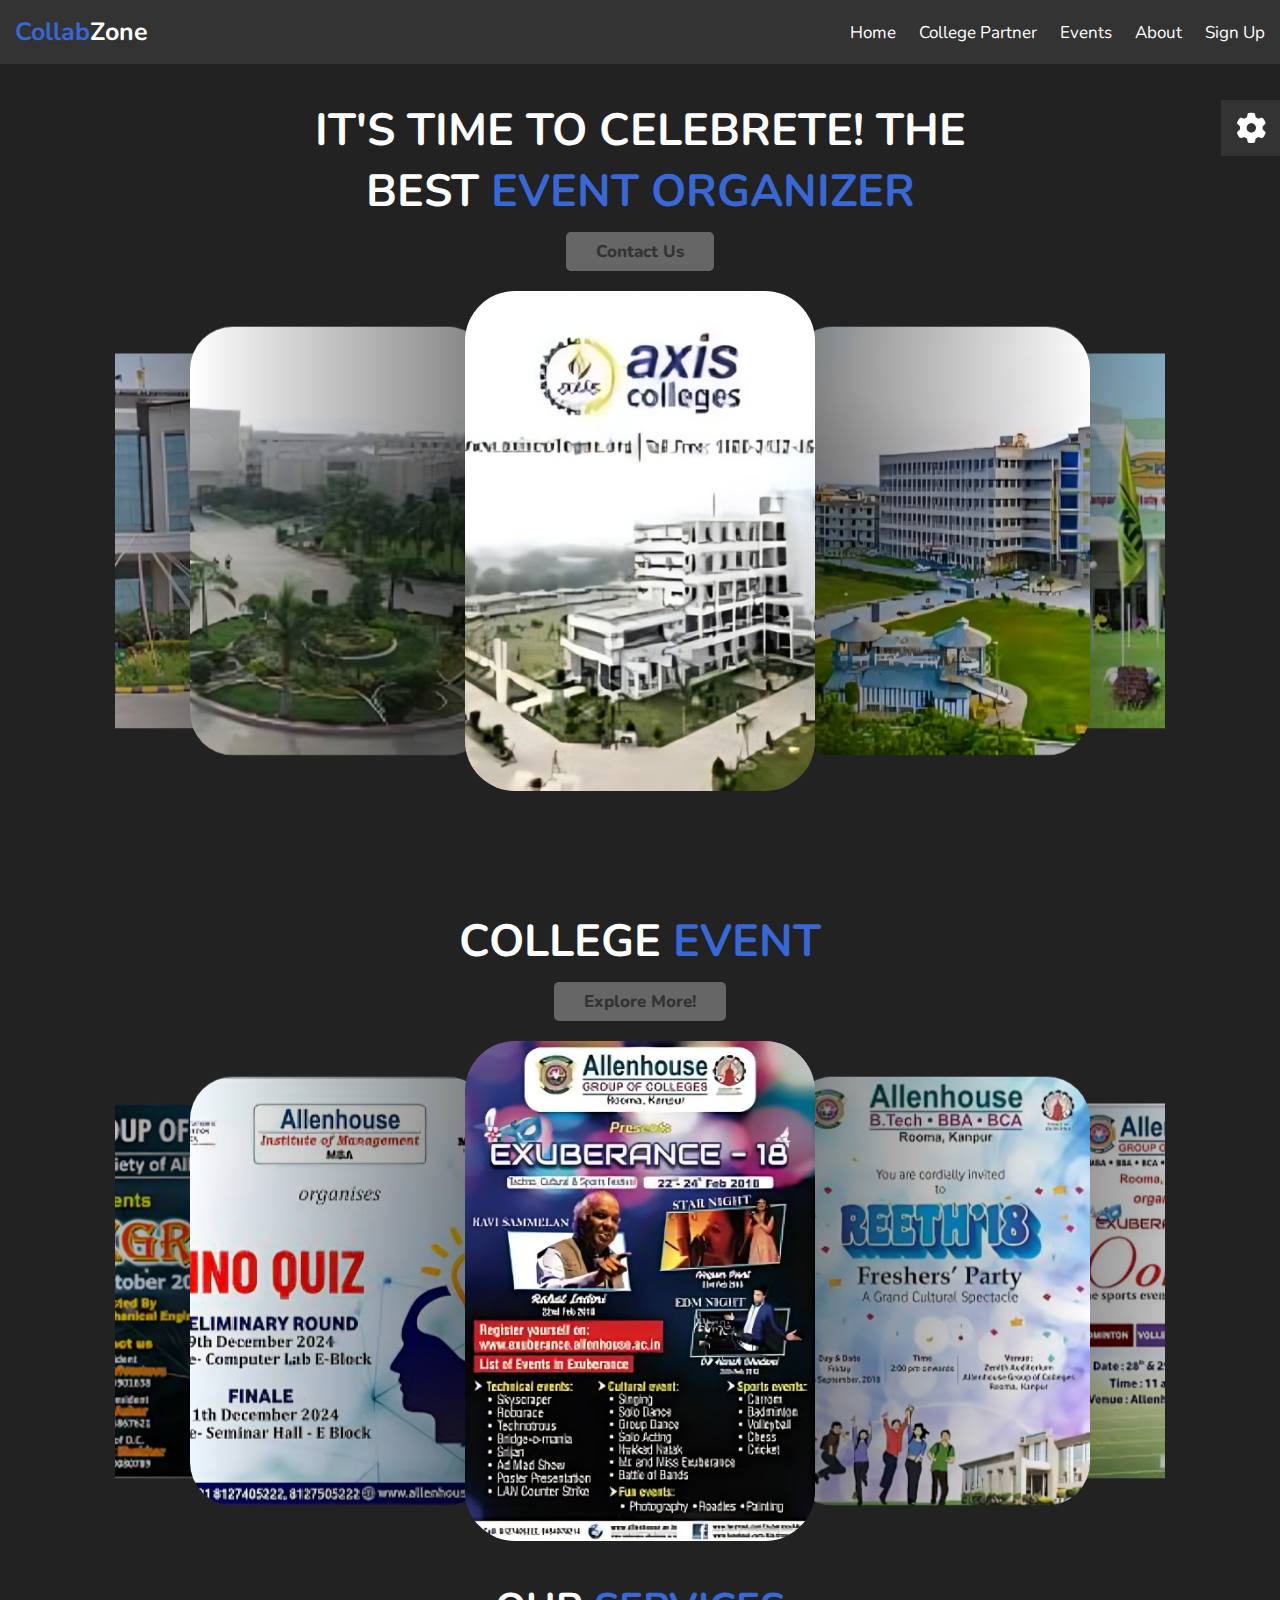
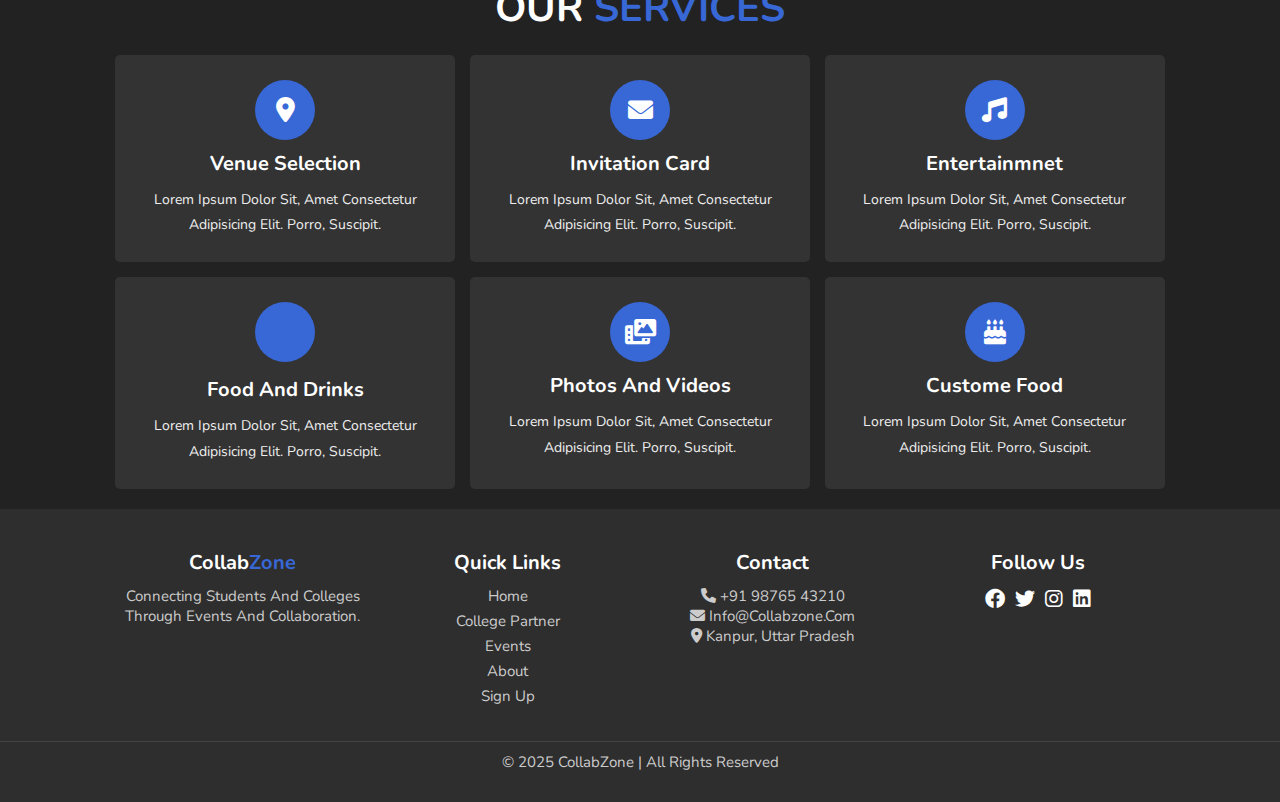
<file: frontend/index.html>
<!DOCTYPE html>
<html lang="en">

<head>
  <meta charset="UTF-8">
  <meta name="viewport" content="width=device-width, initial-scale=1.0">
  <title>Document</title>
  <link rel="stylesheet" href="style.css">
  <!-- <link rel="stylesheet" href="event.css"> -->
  <link rel="stylesheet" href="https://cdnjs.cloudflare.com/ajax/libs/font-awesome/6.0.0/css/all.min.css">

  <link rel="stylesheet" href="https://cdn.jsdelivr.net/npm/swiper@11/swiper-bundle.min.css" />

</head>

<body>
  <!-- header section starts -->


  <header class="header">
    <a href="#" class="logo"><span>Collab</span>Zone</a>

    <nav class="navbar">
      <a href="#">home</a>
      <a href="event.html">College Partner</a>
      <a href="#about">Events</a>
      <a href="#gallery">About</a>
      <a href="sign-index.html">Sign Up</a>
    </nav>


    <div id="menu-bars" class="fas fa-bars"></div>
  </header>

  <!-- Home Section -->
  <section class="home" id="home">
    <center>
      <div class="content">
        <h3>It's time to celebrete! the best <span>event organizer</span></h3>
        <a href="#" class="btn">Contact us</a>
      </div>
    </center>


    <div class="swiper home-slider">
      <div class="swiper-wrapper wrapper">
        <div class="swiper-slide "><img src="college-event-photoes/axis.jpg" alt=""></div>
        <div class="swiper-slide "><img src="college-event-photoes/maharana.jpg" alt=""></div>
        <div class="swiper-slide "><img src="college-event-photoes/kit.jpg" alt=""></div>
        <div class="swiper-slide "><img src="college-event-photoes/psit.jpg" alt=""></div>
        <div class="swiper-slide "><img src="college-event-photoes/virendra-swaroop.jpg" alt=""></div>
        <div class="swiper-slide "><img src="college-event-photoes/vision.jpg" alt=""></div>


      </div>
    </div>
  </section>

  <section class="home" id="home">
    <center>
      <div class="content">
        <h3>College <span>Event </span></h3>
        <a href="#" class="btn">Explore more!</a>
      </div>
    </center>


    <div class="swiper home-slider">
      <div class="swiper-wrapper wrapper">
        <div class="swiper-slide "><img src="college-event-photoes/exubarance-18.png" alt=""></div>
        <div class="swiper-slide "><img src="college-event-photoes/reeth-18.jpg" alt=""></div>
        <div class="swiper-slide "><img src="college-event-photoes/oorja-23.jpg" alt=""></div>
        <div class="swiper-slide "><img src="college-event-photoes/ted-x.jpg" alt=""></div>
        <div class="swiper-slide "><img src="college-event-photoes/cortegra-19.png" alt=""></div>
        <div class="swiper-slide "><img src="college-event-photoes/inno-quiz.jpg" alt=""></div>

      </div>
    </div>
  </section>

  <section class="service" id="service">
    <h1 class="heading"> our <span>services</span> </h1>

    <div class="box-container">
      <div class="box">
        <i class="fas fa-map-marker-alt"></i>
        <h3>venue selection</h3>
        <p>Lorem ipsum dolor sit, amet consectetur adipisicing elit. Porro, suscipit.</p>
      </div>

      <div class="box">
        <i class="fas fa-envelope"></i>
        <h3>Invitation Card</h3>
        <p>Lorem ipsum dolor sit, amet consectetur adipisicing elit. Porro, suscipit.</p>
      </div>


      <div class="box">
        <i class="fas fa-music"></i>
        <h3>Entertainmnet</h3>
        <p>Lorem ipsum dolor sit, amet consectetur adipisicing elit. Porro, suscipit.</p>
      </div>

      <div class="box">
        <i class="fas fa-untensile"></i>
        <h3>Food and drinks</h3>
        <p>Lorem ipsum dolor sit, amet consectetur adipisicing elit. Porro, suscipit.</p>
      </div>

      <div class="box">
        <i class="fas fa-photo-video  "></i>
        <h3>Photos and Videos</h3>
        <p>Lorem ipsum dolor sit, amet consectetur adipisicing elit. Porro, suscipit.</p>
      </div>

      <div class="box">
        <i class="fas fa-birthday-cake"></i>
        <h3>Custome Food</h3>
        <p>Lorem ipsum dolor sit, amet consectetur adipisicing elit. Porro, suscipit.</p>
      </div>
    </div>
  </section>

  <!-- Theme Toggler -->

  <!-- Theme Toggler -->
  <div class="theme-toggler">
    <div class="toggle-btn">
      <i class="fas fa-cog"></i>
    </div>

    <h3>Choose Color</h3>

    <div class="buttons">
      <div class="theme-btn" style="background-color: #3867d6;" data-color="#3867d6"></div>
      <div class="theme-btn" style="background-color: #f7b731;" data-color="#f7b731"></div>
      <div class="theme-btn" style="background-color: #ff0033;" data-color="#ff0033"></div>
      <div class="theme-btn" style="background-color: #20bf6b;" data-color="#20bf6b"></div>
      <div class="theme-btn" style="background-color: #fa8231;" data-color="#fa8231"></div>
      <div class="theme-btn" style="background-color: #FC427B;" data-color="#FC427B"></div>
    </div>
  </div>

  <!-- Footer -->
  <!-- Footer Section -->
  <footer class="footer">
    <div class="container">
      <div class="footer-box">
        <h3>Collab<span>Zone</span></h3>
        <p>Connecting students and colleges through events and collaboration.</p>
      </div>

      <div class="footer-box">
        <h3>Quick Links</h3>
        <a href="#home">Home</a>
        <a href="#service">College Partner</a>
        <a href="#about">Events</a>
        <a href="#gallery">About</a>
        <a href="#price">Sign Up</a>
      </div>

      <div class="footer-box">
        <h3>Contact</h3>
        <p><i class="fas fa-phone"></i> +91 98765 43210</p>
        <p><i class="fas fa-envelope"></i> info@collabzone.com</p>
        <p><i class="fas fa-map-marker-alt"></i> Kanpur, Uttar Pradesh</p>
      </div>

      <div class="footer-box">
        <h3>Follow Us</h3>
        <div class="social-links">
          <a href="#"><i class="fab fa-facebook"></i></a>
          <a href="#"><i class="fab fa-twitter"></i></a>
          <a href="#"><i class="fab fa-instagram"></i></a>
          <a href="#"><i class="fab fa-linkedin"></i></a>
        </div>
      </div>
    </div>

    <div class="footer-bottom">
      <p>© 2025 CollabZone | All Rights Reserved</p>
    </div>
  </footer>
  <script src="https://cdn.jsdelivr.net/npm/swiper@11/swiper-bundle.min.js"></script>
  <script src="script.js"></script>
  <!-- header section ends -->

</body>

</html>
</file>
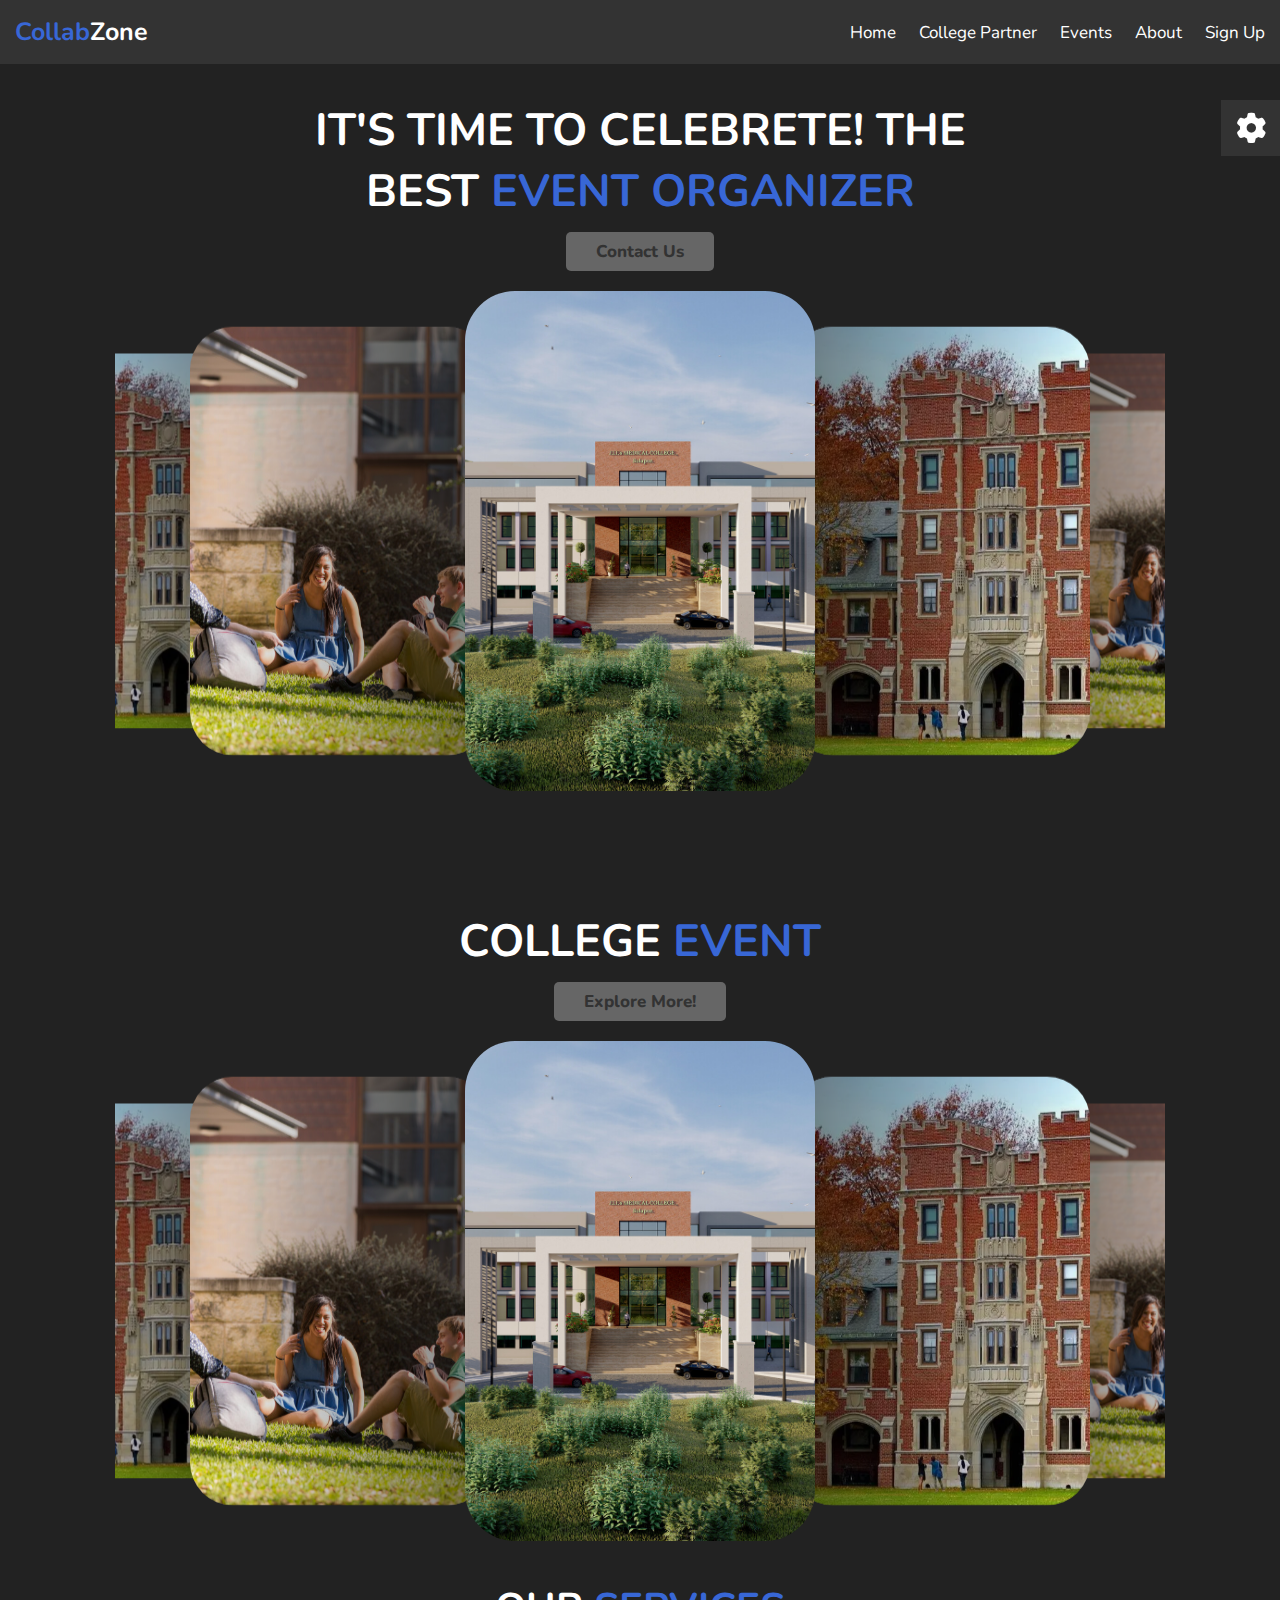
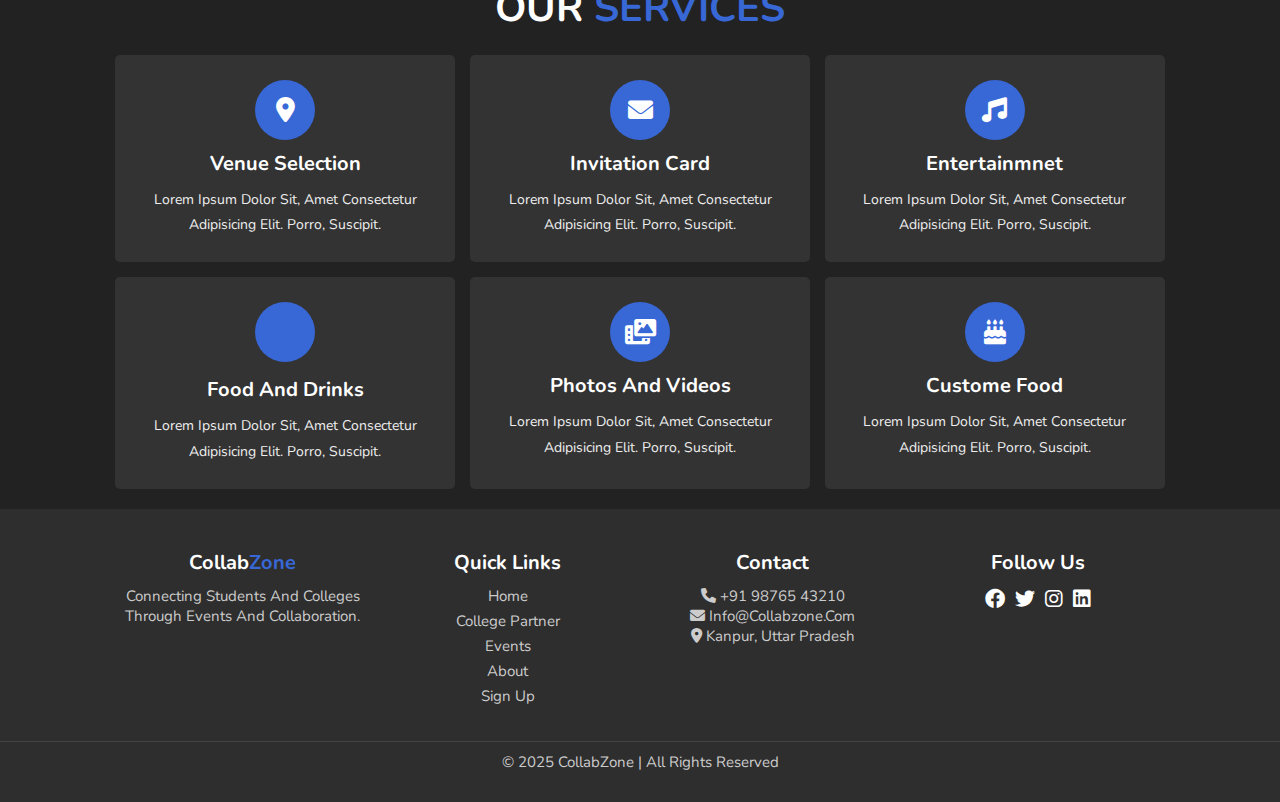
<file: frontend/Social_Media/index.html>
<!DOCTYPE html>
<html lang="en">

<head>
  <meta charset="UTF-8">
  <meta name="viewport" content="width=device-width, initial-scale=1.0">
  <title>Document</title>
  <link rel="stylesheet" href="style.css">
  <!-- <link rel="stylesheet" href="event.css"> -->
  <link rel="stylesheet" href="https://cdnjs.cloudflare.com/ajax/libs/font-awesome/6.0.0/css/all.min.css">

  <link rel="stylesheet" href="https://cdn.jsdelivr.net/npm/swiper@11/swiper-bundle.min.css" />

</head>

<body>
  <!-- header section starts -->


  <header class="header">
    <a href="#" class="logo"><span>Collab</span>Zone</a>

    <nav class="navbar">
      <a href="#">home</a>
      <a href="event.html">College Partner</a>
      <a href="#about">Events</a>
      <a href="#gallery">About</a>
      <a href="./SignIn-SignUp-Form-main/index.html">Sign Up</a>
    </nav>


    <div id="menu-bars" class="fas fa-bars"></div>
  </header>

  <!-- Home Section -->
  <section class="home" id="home">
    <center>
      <div class="content">
        <h3>It's time to celebrete! the best <span>event organizer</span></h3>
        <a href="#" class="btn">Contact us</a>
      </div>
    </center>


    <div class="swiper home-slider">
      <div class="swiper-wrapper wrapper">
        <div class="swiper-slide "><img src="images/slide2.jpg" alt=""></div>
        <div class="swiper-slide "><img src="images/clg2.webp" alt=""></div>
        <div class="swiper-slide "><img src="images/clg3.jpeg" alt=""></div>
        <div class="swiper-slide "><img src="images/slide!.jpeg" alt=""></div>
        <div class="swiper-slide "><img src="images/clg2.webp" alt=""></div>
        <div class="swiper-slide "><img src="images/clg3.jpeg" alt=""></div>


      </div>
    </div>
  </section>

  <section class="home" id="home">
    <center>
      <div class="content">
        <h3>College <span>Event </span></h3>
        <a href="#" class="btn">Explore more!</a>
      </div>
    </center>


    <div class="swiper home-slider">
      <div class="swiper-wrapper wrapper">
        <div class="swiper-slide "><img src="images/slide2.jpg" alt=""></div>
        <div class="swiper-slide "><img src="images/clg2.webp" alt=""></div>
        <div class="swiper-slide "><img src="images/clg3.jpeg" alt=""></div>
        <div class="swiper-slide "><img src="images/slide!.jpeg" alt=""></div>
        <div class="swiper-slide "><img src="images/clg2.webp" alt=""></div>
        <div class="swiper-slide "><img src="images/clg3.jpeg" alt=""></div>


      </div>
    </div>
  </section>

  <section class="service" id="service">
    <h1 class="heading"> our <span>services</span> </h1>

    <div class="box-container">
      <div class="box">
        <i class="fas fa-map-marker-alt"></i>
        <h3>venue selection</h3>
        <p>Lorem ipsum dolor sit, amet consectetur adipisicing elit. Porro, suscipit.</p>
      </div>

      <div class="box">
        <i class="fas fa-envelope"></i>
        <h3>Invitation Card</h3>
        <p>Lorem ipsum dolor sit, amet consectetur adipisicing elit. Porro, suscipit.</p>
      </div>


      <div class="box">
        <i class="fas fa-music"></i>
        <h3>Entertainmnet</h3>
        <p>Lorem ipsum dolor sit, amet consectetur adipisicing elit. Porro, suscipit.</p>
      </div>

      <div class="box">
        <i class="fas fa-untensile"></i>
        <h3>Food and drinks</h3>
        <p>Lorem ipsum dolor sit, amet consectetur adipisicing elit. Porro, suscipit.</p>
      </div>

      <div class="box">
        <i class="fas fa-photo-video  "></i>
        <h3>Photos and Videos</h3>
        <p>Lorem ipsum dolor sit, amet consectetur adipisicing elit. Porro, suscipit.</p>
      </div>

      <div class="box">
        <i class="fas fa-birthday-cake"></i>
        <h3>Custome Food</h3>
        <p>Lorem ipsum dolor sit, amet consectetur adipisicing elit. Porro, suscipit.</p>
      </div>
    </div>
  </section>

  <!-- Theme Toggler -->

  <!-- Theme Toggler -->
  <div class="theme-toggler">
    <div class="toggle-btn">
      <i class="fas fa-cog"></i>
    </div>

    <h3>Choose Color</h3>

    <div class="buttons">
      <div class="theme-btn" style="background-color: #3867d6;" data-color="#3867d6"></div>
      <div class="theme-btn" style="background-color: #f7b731;" data-color="#f7b731"></div>
      <div class="theme-btn" style="background-color: #ff0033;" data-color="#ff0033"></div>
      <div class="theme-btn" style="background-color: #20bf6b;" data-color="#20bf6b"></div>
      <div class="theme-btn" style="background-color: #fa8231;" data-color="#fa8231"></div>
      <div class="theme-btn" style="background-color: #FC427B;" data-color="#FC427B"></div>
    </div>
  </div>

  <!-- Footer -->
  <!-- Footer Section -->
  <footer class="footer">
    <div class="container">
      <div class="footer-box">
        <h3>Collab<span>Zone</span></h3>
        <p>Connecting students and colleges through events and collaboration.</p>
      </div>

      <div class="footer-box">
        <h3>Quick Links</h3>
        <a href="#home">Home</a>
        <a href="#service">College Partner</a>
        <a href="#about">Events</a>
        <a href="#gallery">About</a>
        <a href="#price">Sign Up</a>
      </div>

      <div class="footer-box">
        <h3>Contact</h3>
        <p><i class="fas fa-phone"></i> +91 98765 43210</p>
        <p><i class="fas fa-envelope"></i> info@collabzone.com</p>
        <p><i class="fas fa-map-marker-alt"></i> Kanpur, Uttar Pradesh</p>
      </div>

      <div class="footer-box">
        <h3>Follow Us</h3>
        <div class="social-links">
          <a href="#"><i class="fab fa-facebook"></i></a>
          <a href="#"><i class="fab fa-twitter"></i></a>
          <a href="#"><i class="fab fa-instagram"></i></a>
          <a href="#"><i class="fab fa-linkedin"></i></a>
        </div>
      </div>
    </div>

    <div class="footer-bottom">
      <p>© 2025 CollabZone | All Rights Reserved</p>
    </div>
  </footer>
  <script src="https://cdn.jsdelivr.net/npm/swiper@11/swiper-bundle.min.js"></script>
  <script src="script.js"></script>
  <!-- header section ends -->

</body>

</html>
</file>
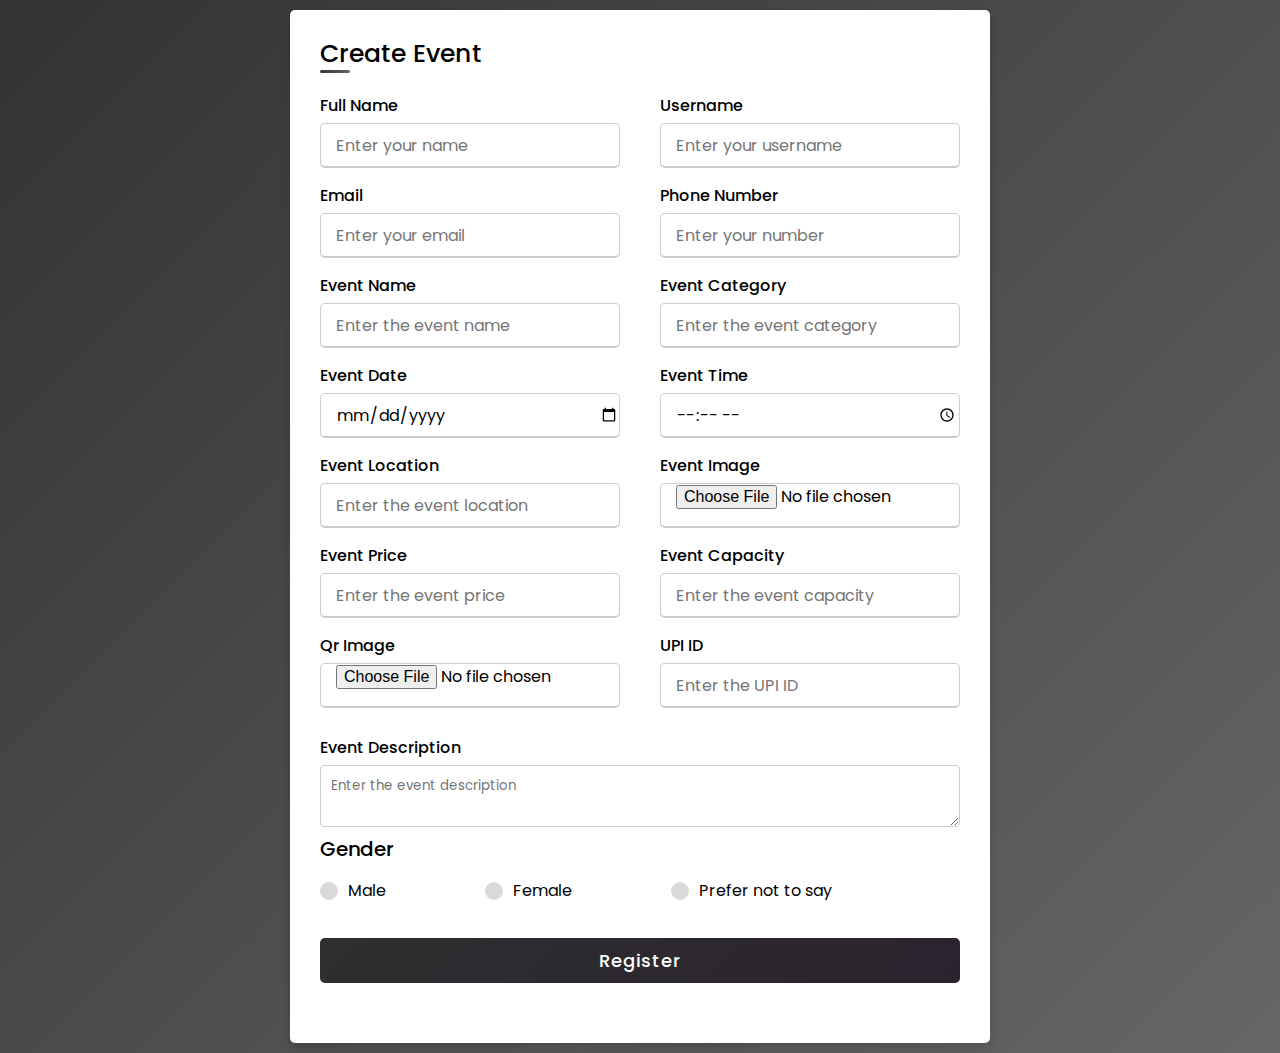
<file: frontend/admin_createEvent.html>
<!DOCTYPE html>
<html lang="en" dir="ltr">

<head>
  <meta charset="UTF-8">
  <meta name="viewport" content="width=device-width, initial-scale=1.0">
  <title> Responsive Registration Form | CodingLab </title>
  <link rel="stylesheet" href="admin.css">
</head>

<body>


  <div class="container">
    <!-- Title section -->
    <div class="title">Create Event</div>
    <div class="content">
      <!-- Registration form -->
      <form action="#">
        <div class="user-details">
          <!-- Input for Full Name -->
          <div class="input-box">
            <span class="details">Full Name</span>
            <input type="text" placeholder="Enter your name" required>
          </div>
          <!-- Input for Username -->
          <div class="input-box">
            <span class="details">Username</span>
            <input type="text" placeholder="Enter your username" required>
          </div>
          <!-- Input for Email -->
          <div class="input-box">
            <span class="details">Email</span>
            <input type="text" placeholder="Enter your email" required>
          </div>
          <!-- Input for Phone Number -->
          <div class="input-box">
            <span class="details">Phone Number</span>
            <input type="text" placeholder="Enter your number" required>
          </div>
          <!-- Input the Event name -->
          <div class="input-box">
            <span class="details">Event Name</span>
            <input type="text" placeholder="Enter the event name" required>
          </div>
          <!-- Input the Event category -->
          <div class="input-box">
            <span class="details">Event Category</span>
            <input type="text" placeholder="Enter the event category" required>
          </div>
          <!--Input the Event date  -->

          <div class="input-box">
            <span class="details">Event Date</span>
            <input type="date" placeholder="Enter the event date" required>
          </div>
          <!-- Input the evnt time -->

          <div class="input-box">
            <span class="details">Event Time</span>
            <input type="time" placeholder="Enter the event time" required>
          </div>

          <!-- Input the Event location -->
          <div class="input-box">
            <span class="details">Event Location</span>
            <input type="text" placeholder="Enter the event location" required>
          </div>

          <!-- Input the Event image -->
          <div class="input-box">
            <span class="details">Event Image</span>
            <input type="file" placeholder="Enter the event image" required>
          </div>


          <!-- Input the Event price -->
          <div class="input-box">
            <span class="details">Event Price</span>
            <input type="number" placeholder="Enter the event price" required>
          </div>

          <!-- Input the Event capacity -->

          <div class="input-box">
            <span class="details">Event Capacity</span>
            <input type="number" placeholder="Enter the event capacity" required>
          </div>

          <!-- Input the Qr image for payment -->
          <div class="input-box">
            <span class="details">Qr Image</span>
            <input type="file" placeholder="Enter the Qr image" required>
          </div>


          <!--Input the UPI id -->
          <div class="input-box">
            <span class="details">UPI ID</span>
            <input type="text" placeholder="Enter the UPI ID" required>
          </div>


        </div>

        <!-- Input the Event description -->
        <div class="input-box con">
          <span class="details">Event Description</span>
          <textarea placeholder="Enter the event description" required></textarea>
        </div>

        <div class="gender-details">
          <!-- Radio buttons for gender selection -->
          <input type="radio" name="gender" id="dot-1">
          <input type="radio" name="gender" id="dot-2">
          <input type="radio" name="gender" id="dot-3">
          <span class="gender-title">Gender</span>
          <div class="category">
            <!-- Label for Male -->
            <label for="dot-1">
              <span class="dot one"></span>
              <span class="gender">Male</span>
            </label>
            <!-- Label for Female -->
            <label for="dot-2">
              <span class="dot two"></span>
              <span class="gender">Female</span>
            </label>
            <!-- Label for Prefer not to say -->
            <label for="dot-3">
              <span class="dot three"></span>
              <span class="gender">Prefer not to say</span>
            </label>
          </div>
        </div>
        <!-- Submit button -->
        <div class="button">
          <input type="submit" value="Register">
        </div>
      </form>
    </div>
  </div>
</body>

</html>
</file>
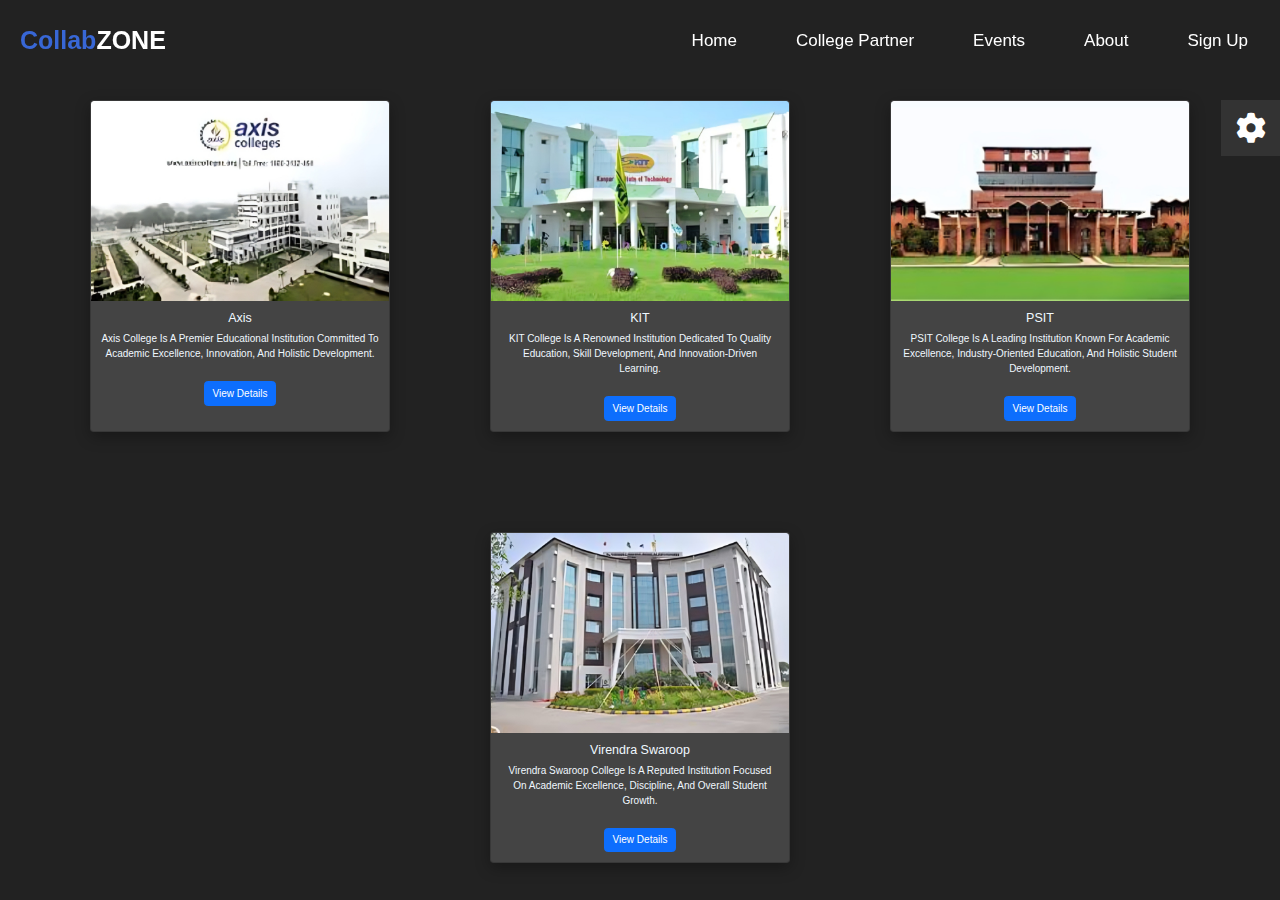
<file: frontend/event.html>
<!DOCTYPE html>
<html lang="en">

<head>
  <meta charset="UTF-8">
  <meta name="viewport" content="width=device-width, initial-scale=1.0">
  <title>Responsive Sidebar</title>
  <link rel="stylesheet" href="style.css">
  <link rel="stylesheet" href="event.css">
  <!-- <link rel="stylesheet" href="style.css"> -->
  <link rel="stylesheet" href="https://cdnjs.cloudflare.com/ajax/libs/font-awesome/6.0.0/css/all.min.css">

  <link href="https://cdn.jsdelivr.net/npm/bootstrap@5.3.3/dist/css/bootstrap.min.css" rel="stylesheet"
    integrity="sha384-QWTKZyjpPEjISv5WaRU9OFeRpok6YctnYmDr5pNlyT2bRjXh0JMhjY6hW+ALEwIH" crossorigin="anonymous">
</head>

<body style="background: #222;">

  <!-- Navr bar -->
  <header class="header">
    <a href="#" class="logo"><span>Collab</span>Zone</a>

    <nav class="navbar">
      <a href="index.html">home</a>
      <a href="event.html">College Partner</a>
      <a href="event2.html">Events</a>
      <a href="#gallery">About</a>
      <a href="sign-index.html">Sign Up</a>
    </nav>


    <div id="menu-bars" class="fas fa-bars"></div>
  </header>

  <!-- Cards -->
  <div class="card-container">
    <div class="card boot-card" style="width: 30rem; background: #444; color: aliceblue;">
      <img src="college-event-photoes/axis.jpg" class="card-img-top" alt="...">
      <div class="card-body">
        <h5 class="card-title">Axis</h5>
        <p class="card-text">Axis College is a premier educational institution committed to academic excellence, innovation, and holistic development.</p>
        <a href="#" class="btn btn-primary">View Details</a>
      </div>
    </div>

    <div class="card boot-card" style="width: 30rem; background: #444; color: aliceblue;">
      <img src="college-event-photoes/kit.jpg" class="card-img-top" alt="...">
      <div class="card-body">
        <h5 class="card-title">KIT</h5>
        <p class="card-text">KIT College is a renowned institution dedicated to quality education, skill development, and innovation-driven learning.</p>
        <a href="#" class="btn btn-primary">View Details</a>
      </div>
    </div>

    <div class="card boot-card" style="width: 30rem; background: #444; color: aliceblue;">
      <img src="college-event-photoes/psit.jpg" class="card-img-top" alt="...">
      <div class="card-body">
        <h5 class="card-title">PSIT</h5>
        <p class="card-text">PSIT College is a leading institution known for academic excellence, industry-oriented education, and holistic student development.</p>
        <a href="#" class="btn btn-primary">View Details</a>
      </div>
    </div>

    <div class="card boot-card" style="width: 30rem; background: #444; color: aliceblue;">
      <img src="college-event-photoes/virendra-swaroop.jpg" class="card-img-top" alt="...">
      <div class="card-body">
        <h5 class="card-title">Virendra Swaroop</h5>
        <p class="card-text">Virendra Swaroop College is a reputed institution focused on academic excellence, discipline, and overall student growth.</p>
        <a href="#" class="btn btn-primary">View Details</a>
      </div>
    </div>

  </div>
  <!-- Theme Toggler -->
  <div class="theme-toggler">
    <div class="toggle-btn">
      <i class="fas fa-cog"></i>
    </div>

    <h3>Choose Color</h3>

    <div class="buttons">
      <div class="theme-btn" style="background-color: #3867d6;" data-color="#3867d6"></div>
      <div class="theme-btn" style="background-color: #f7b731;" data-color="#f7b731"></div>
      <div class="theme-btn" style="background-color: #ff0033;" data-color="#ff0033"></div>
      <div class="theme-btn" style="background-color: #20bf6b;" data-color="#20bf6b"></div>
      <div class="theme-btn" style="background-color: #fa8231;" data-color="#fa8231"></div>
      <div class="theme-btn" style="background-color: #FC427B;" data-color="#FC427B"></div>
    </div>
  </div>


  <script src="event.js"></script>
  <script src="script.js"></script>
</body>

</html>
</file>
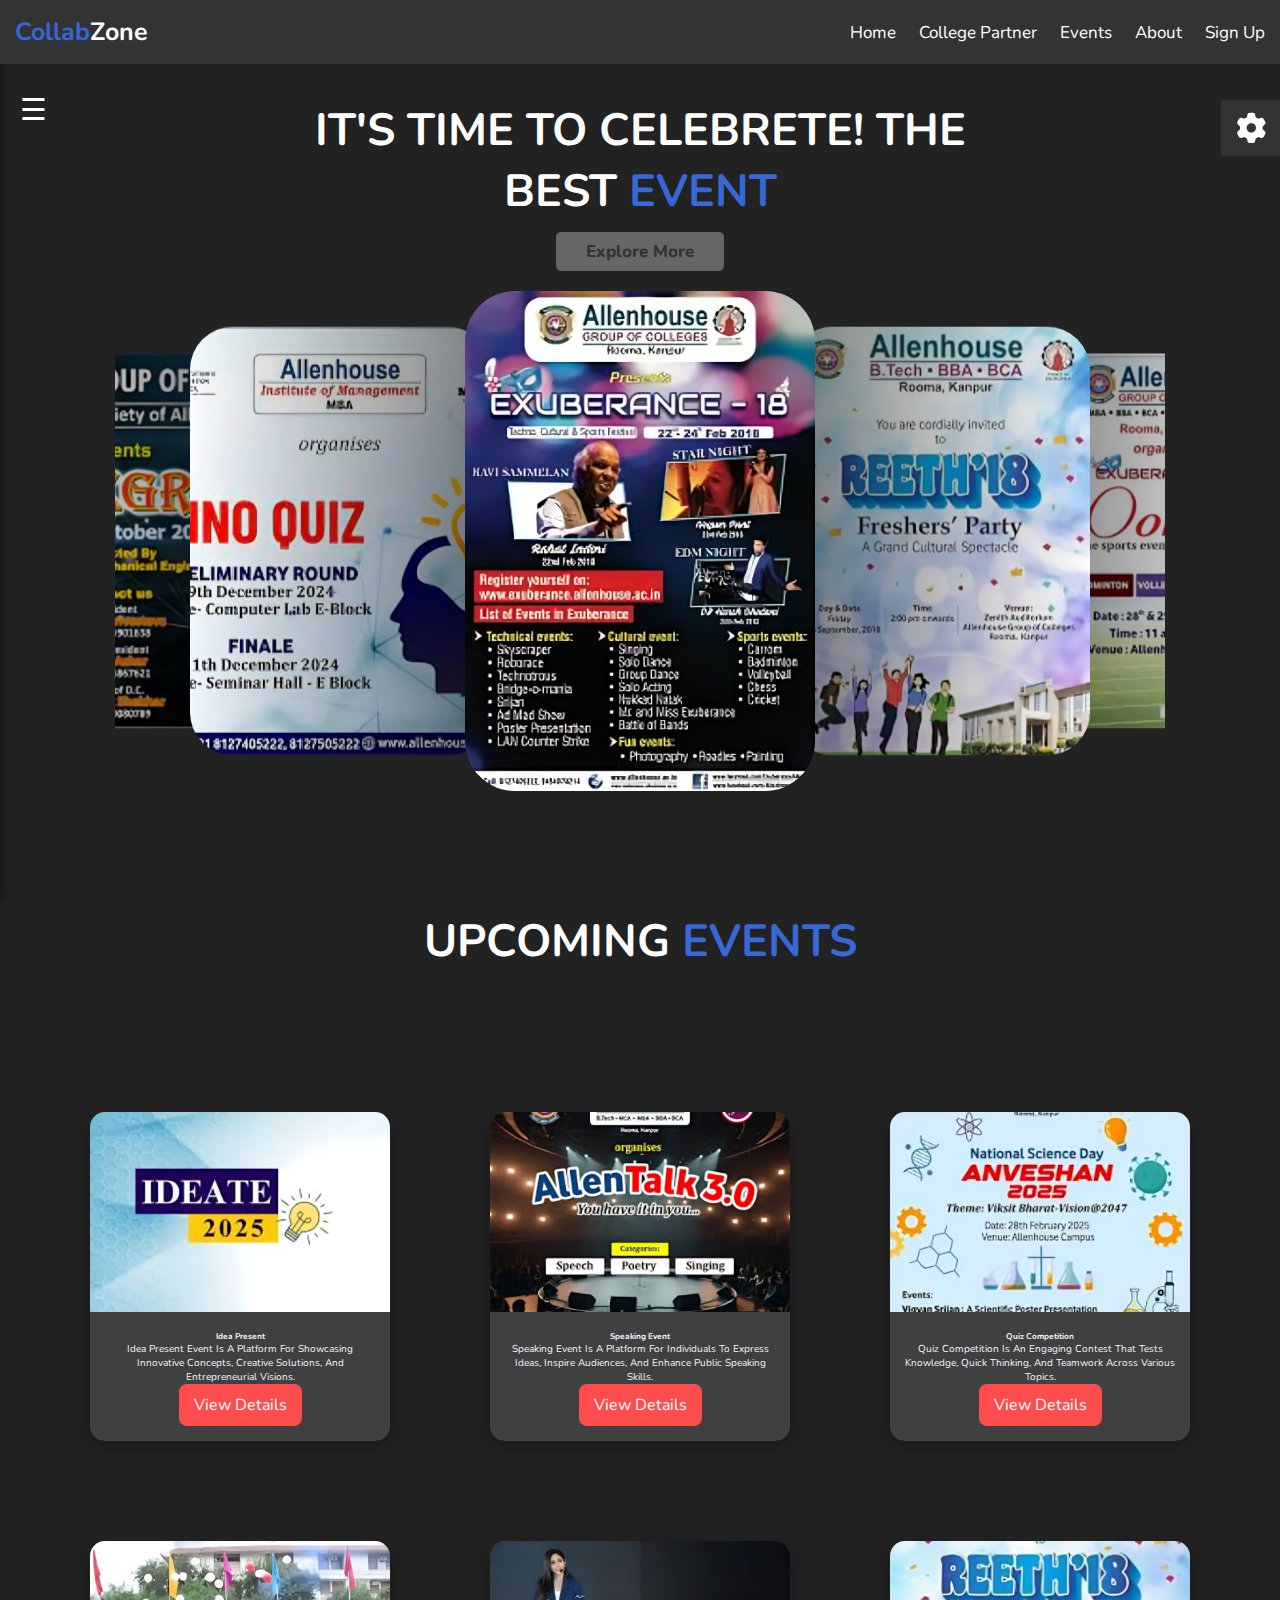
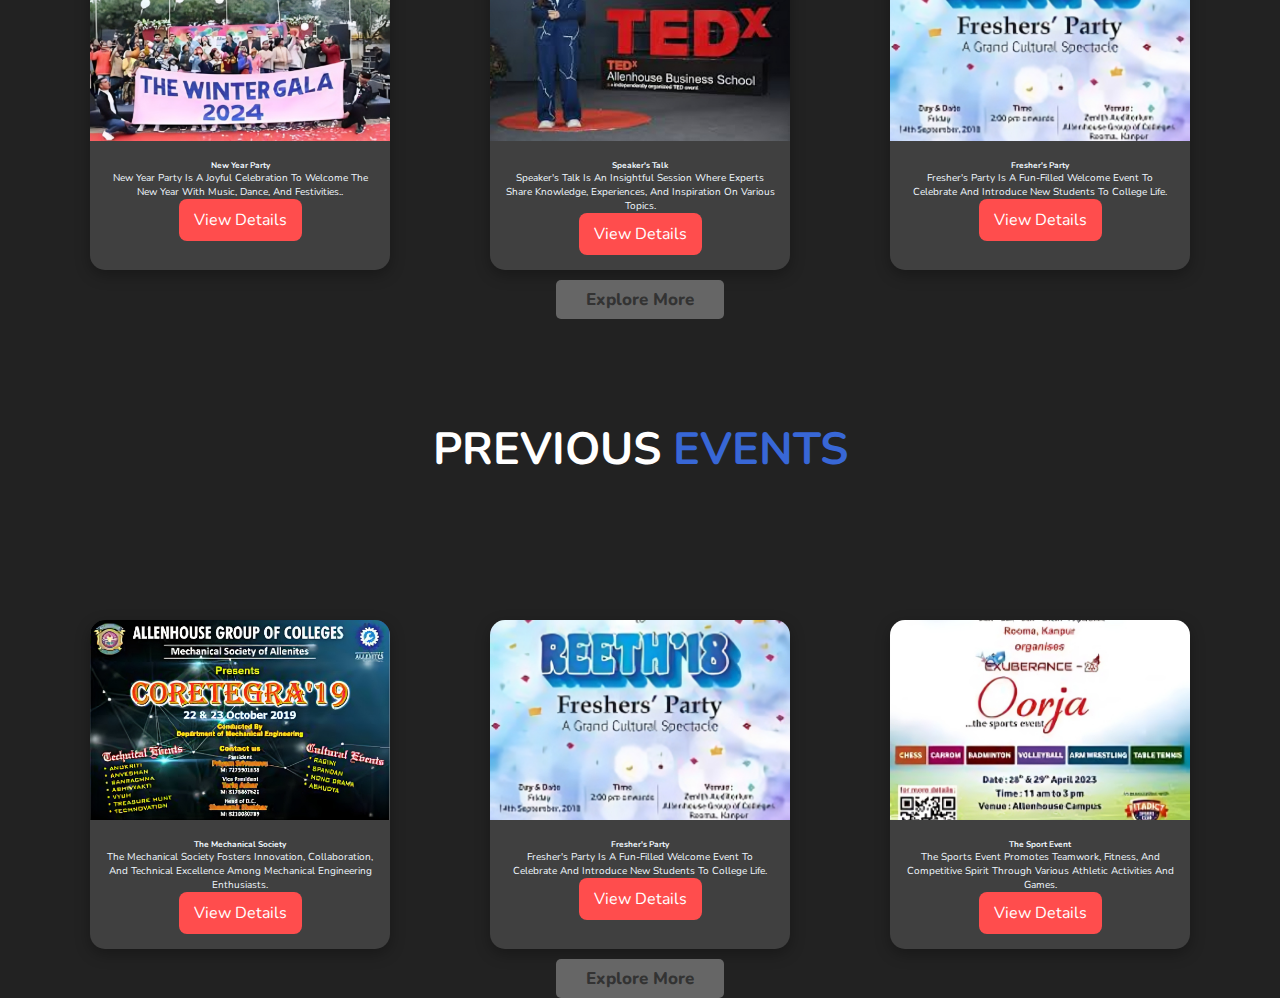
<file: frontend/event2.html>
<!DOCTYPE html>
<html lang="en">

<head>
  <meta charset="UTF-8">
  <meta name="viewport" content="width=device-width, initial-scale=1.0">
  <title>Event Highlights Carousel</title>
  <link rel="stylesheet" href="https://cdnjs.cloudflare.com/ajax/libs/font-awesome/6.0.0/css/all.min.css">

  <link rel="stylesheet" href="https://cdn.jsdelivr.net/npm/swiper@11/swiper-bundle.min.css" />

  <link rel="stylesheet" href="style.css">

</head>

<body>
  <header class="header">
    <a href="#" class="logo"><span>Collab</span>Zone</a>

    <nav class="navbar">
      <a href="index.html">home</a>
      <a href="event.html">College Partner</a>
      <a href="event2.html">Events</a>
      <a href="#gallery">About</a>
      <a href="sign-index.html">Sign Up</a>
    </nav>


    <div id="menu-bars" class="fas fa-bars"></div>
  </header>


  <!-- Sidebar Wrapper -->
  <div id="sidebar-wrapper">
    <button id="menuButton" onclick="toggleSidebar()"
      style="position: fixed; left: 20px; top: 20px; font-size: 30px; cursor: pointer; background: none; border: none; color: white; z-index: 1100; transition: 0.3s; margin-top: 7rem;">☰</button>
    <div id="sidebar"
      style="width: 250px; height: 100vh; background: rgba(51, 51, 51, 0.95); position: fixed; left: -250px; top: 0; transition: left 0.4s ease-in-out; padding-top: 100px; display: flex; flex-direction: column; box-shadow: 2px 0 10px rgba(0, 0, 0, 0.5);">
      <button id="closeButton" onclick="toggleSidebar()"
        style="font-size: 30px; background: none; border: none; color: white; cursor: pointer; position: absolute; top: 20px; right: 20px; margin-top: 5rem;">&times;</button>
      <a href="#"
        style="display: block; color: white; padding: 15px; text-decoration: none; transition: 0.3s; font-size: 18px;">Previous
        Events</a>
      <a href="#"
        style="display: block; color: white; padding: 15px; text-decoration: none; transition: 0.3s; font-size: 18px;">Upcoming
        Events</a>
      <a href="#"
        style="display: block; color: white; padding: 15px; text-decoration: none; transition: 0.3s; font-size: 18px;">Social
        Feeds</a>
      <a href="#"
        style="display: block; color: white; padding: 15px; text-decoration: none; transition: 0.3s; font-size: 18px;">Help</a>
    </div>
  </div>


  <script>
    document.addEventListener("DOMContentLoaded", function () {
      function toggleSidebar() {
        var sidebar = document.getElementById('sidebar');
        var menuButton = document.getElementById('menuButton');
        var closeButton = document.getElementById('closeButton');

        if (sidebar.style.left === '-250px') {
          // Open the sidebar
          sidebar.style.left = '0';
          menuButton.style.display = 'none';
        } else {
          // Close the sidebar
          sidebar.style.left = '-250px';
          menuButton.style.display = 'block';
        }
      }

      // Attach the function to the buttons
      var menuButton = document.getElementById('menuButton');
      var closeButton = document.getElementById('closeButton');

      if (menuButton) {
        menuButton.onclick = toggleSidebar;
      }

      if (closeButton) {
        closeButton.onclick = toggleSidebar;
      }
    });
  </script>

  <!-- <script>
    fetch("side_bar.html")
      .then(response => response.text())
      .then(data => document.getElementById("side_bar-container").innerHTML = data);
  </script> -->

  <section class="home" id="home1">
    <center>
      <div class="content">
        <h3>It's time to celebrete! the best <span>event</span></h3>
        <a href="#" class="btn">Explore more</a>
      </div>
    </center>


    <div class="swiper home-slider">
      <div class="swiper-wrapper wrapper">
        <div class="swiper-slide "><img src="college-event-photoes/exubarance-18.png" alt=""></div>
        <div class="swiper-slide "><img src="college-event-photoes/reeth-18.jpg" alt=""></div>
        <div class="swiper-slide "><img src="college-event-photoes/oorja-23.jpg" alt=""></div>
        <div class="swiper-slide "><img src="college-event-photoes/ted-x.jpg" alt=""></div>
        <div class="swiper-slide "><img src="college-event-photoes/cortegra-19.png" alt=""></div>
        <div class="swiper-slide "><img src="college-event-photoes/inno-quiz.jpg" alt=""></div>


      </div>
    </div>
  </section>

  <!-- various Event Type -->
  <section class="home" id="home2">
    <!--
    <center>
      <div class="content">
        <h3>Various types of <span>event</span></h3>
      </div>
    </center>-->
    <center>
      <div class="content">
        <h3>Upcoming <span>events</span></h3>
      </div>
    </center>

  </section>
  <div style="display: flex; flex-wrap: wrap; justify-content: center; margin-top: 100px; gap: 100px;">
    <div
      style="width: 30rem; background: rgba(68, 68, 68, 0.9); color: aliceblue; border-radius: 15px; overflow: hidden; box-shadow: 0 5px 15px rgba(0, 0, 0, 0.3); transition: transform 0.3s ease-in-out;">
      <img src="college-event-photoes/ideat.jpg" alt="..." style="width: 100%; height: 200px; object-fit: cover; transition: 0.3s;">
      <div style="padding: 15px; text-align: center;">
        <h5>Idea Present</h5>
        <p>Idea Present Event is a platform for showcasing innovative concepts, creative solutions, and entrepreneurial visions.</p>
        <a href="#"
          style="background: #ff4d4d; border: none; padding: 10px 15px; font-size: 16px; border-radius: 8px; cursor: pointer; transition: 0.3s; display: inline-block; text-decoration: none; color: white;">View
        Details</a>
      </div>
    </div>

    <div
      style="width: 30rem; background: rgba(68, 68, 68, 0.9); color: aliceblue; border-radius: 15px; overflow: hidden; box-shadow: 0 5px 15px rgba(0, 0, 0, 0.3); transition: transform 0.3s ease-in-out;">
      <img src="college-event-photoes/allentalk.png" alt="..." style="width: 100%; height: 200px; object-fit: cover; transition: 0.3s;">
      <div style="padding: 15px; text-align: center;">
        <h5>Speaking Event</h5>
        <p>Speaking Event is a platform for individuals to express ideas, inspire audiences, and enhance public speaking skills.</p>
        <a href="#"
          style="background: #ff4d4d; border: none; padding: 10px 15px; font-size: 16px; border-radius: 8px; cursor: pointer; transition: 0.3s; display: inline-block; text-decoration: none; color: white;">View
          Details</a>
      </div>
    </div>


    <div
      style="width: 30rem; background: rgba(68, 68, 68, 0.9); color: aliceblue; border-radius: 15px; overflow: hidden; box-shadow: 0 5px 15px rgba(0, 0, 0, 0.3); transition: transform 0.3s ease-in-out;">
      <img src="college-event-photoes/anveshan.png" alt="..." style="width: 100%; height: 200px; object-fit: cover; transition: 0.3s;">
      <div style="padding: 15px; text-align: center;">
        <h5>Quiz Competition</h5>
        <p>Quiz Competition is an engaging contest that tests knowledge, quick thinking, and teamwork across various topics.</p>
        <a href="#"
          style="background: #ff4d4d; border: none; padding: 10px 15px; font-size: 16px; border-radius: 8px; cursor: pointer; transition: 0.3s; display: inline-block; text-decoration: none; color: white;">View
          Details</a>
      </div>
    </div>


    <div
      style="width: 30rem; background: rgba(68, 68, 68, 0.9); color: aliceblue; border-radius: 15px; overflow: hidden; box-shadow: 0 5px 15px rgba(0, 0, 0, 0.3); transition: transform 0.3s ease-in-out;">
      <img src="college-event-photoes/winter-gala.jpg" alt="..." style="width: 100%; height: 200px; object-fit: cover; transition: 0.3s;">
      <div style="padding: 15px; text-align: center;">
        <h5>New Year Party</h5>
        <p>New Year Party is a joyful celebration to welcome the new year with music, dance, and festivities..</p>
        <a href="#"
          style="background: #ff4d4d; border: none; padding: 10px 15px; font-size: 16px; border-radius: 8px; cursor: pointer; transition: 0.3s; display: inline-block; text-decoration: none; color: white;">View
          Details</a>
      </div>
    </div>


    <div
      style="width: 30rem; background: rgba(68, 68, 68, 0.9); color: aliceblue; border-radius: 15px; overflow: hidden; box-shadow: 0 5px 15px rgba(0, 0, 0, 0.3); transition: transform 0.3s ease-in-out;">
      <img src="college-event-photoes/ted-x.jpg" alt="..." style="width: 100%; height: 200px; object-fit: cover; transition: 0.3s;">
      <div style="padding: 15px; text-align: center;">
        <h5>Speaker's Talk</h5>
        <p>Speaker's Talk is an insightful session where experts share knowledge, experiences, and inspiration on various topics.</p>
        <a href="#"
          style="background: #ff4d4d; border: none; padding: 10px 15px; font-size: 16px; border-radius: 8px; cursor: pointer; transition: 0.3s; display: inline-block; text-decoration: none; color: white;">View
          Details</a>
      </div>
    </div>


    <div
      style="width: 30rem; background: rgba(68, 68, 68, 0.9); color: aliceblue; border-radius: 15px; overflow: hidden; box-shadow: 0 5px 15px rgba(0, 0, 0, 0.3); transition: transform 0.3s ease-in-out;">
      <img src="college-event-photoes/reeth-18.jpg" alt="..." style="width: 100%; height: 200px; object-fit: cover; transition: 0.3s;">
      <div style="padding: 15px; text-align: center;">
        <h5>Fresher's Party</h5>
        <p>Fresher's Party is a fun-filled welcome event to celebrate and introduce new students to college life.</p>
        <a href="#"
          style="background: #ff4d4d; border: none; padding: 10px 15px; font-size: 16px; border-radius: 8px; cursor: pointer; transition: 0.3s; display: inline-block; text-decoration: none; color: white;">View
          Details</a>
      </div>
    </div>
  </div>
  <center>
    <div class="content">
      <a href="#" class="btn">Explore more</a>
    </div>
  </center>

  <!-- Upcoming Events -->

  <section class="home" id="home3">
    <center>
      <div class="content">
        <h3>Previous <span>events</span></h3>
      </div>
    </center>

  </section>

  <div style="display: flex; flex-wrap: wrap; justify-content: center; margin-top: 100px; gap: 100px;">
    <div
      style="width: 30rem; background: rgba(68, 68, 68, 0.9); color: aliceblue; border-radius: 15px; overflow: hidden; box-shadow: 0 5px 15px rgba(0, 0, 0, 0.3); transition: transform 0.3s ease-in-out;">
      <img src="college-event-photoes/cortegra-19.png" alt="..." style="width: 100%; height: 200px; object-fit: cover; transition: 0.3s;">
      <div style="padding: 15px; text-align: center;">
        <h5>The Mechanical Society</h5>
        <p>The Mechanical Society fosters innovation, collaboration, and technical excellence among mechanical engineering enthusiasts.</p>
        <a href="#"
          style="background: #ff4d4d; border: none; padding: 10px 15px; font-size: 16px; border-radius: 8px; cursor: pointer; transition: 0.3s; display: inline-block; text-decoration: none; color: white;">View
          Details</a>
      </div>
    </div>

    <div
      style="width: 30rem; background: rgba(68, 68, 68, 0.9); color: aliceblue; border-radius: 15px; overflow: hidden; box-shadow: 0 5px 15px rgba(0, 0, 0, 0.3); transition: transform 0.3s ease-in-out;">
      <img src="college-event-photoes/reeth-18.jpg" alt="..." style="width: 100%; height: 200px; object-fit: cover; transition: 0.3s;">
      <div style="padding: 15px; text-align: center;">
        <h5>Fresher's Party</h5>
        <p>Fresher's Party is a fun-filled welcome event to celebrate and introduce new students to college life.</p>
        <a href="#"
          style="background: #ff4d4d; border: none; padding: 10px 15px; font-size: 16px; border-radius: 8px; cursor: pointer; transition: 0.3s; display: inline-block; text-decoration: none; color: white;">View
          Details</a>
      </div>
    </div>


    <div
      style="width: 30rem; background: rgba(68, 68, 68, 0.9); color: aliceblue; border-radius: 15px; overflow: hidden; box-shadow: 0 5px 15px rgba(0, 0, 0, 0.3); transition: transform 0.3s ease-in-out;">
      <img src="college-event-photoes/oorja-23.jpg" alt="..." style="width: 100%; height: 200px; object-fit: cover; transition: 0.3s;">
      <div style="padding: 15px; text-align: center;">
        <h5>The sport event</h5>
        <p>The sports event promotes teamwork, fitness, and competitive spirit through various athletic activities and games.</p>
        <a href="#"
          style="background: #ff4d4d; border: none; padding: 10px 15px; font-size: 16px; border-radius: 8px; cursor: pointer; transition: 0.3s; display: inline-block; text-decoration: none; color: white;">View
          Details</a>
      </div>
    </div>


  </div>

  <!-- theme-toggler -->

  <!-- Theme Toggler -->
  <div class="theme-toggler">
    <div class="toggle-btn">
      <i class="fas fa-cog"></i>
    </div>

    <h3>Choose Color</h3>

    <div class="buttons">
      <div class="theme-btn" style="background-color: #3867d6;" data-color="#3867d6"></div>
      <div class="theme-btn" style="background-color: #f7b731;" data-color="#f7b731"></div>
      <div class="theme-btn" style="background-color: #ff0033;" data-color="#ff0033"></div>
      <div class="theme-btn" style="background-color: #20bf6b;" data-color="#20bf6b"></div>
      <div class="theme-btn" style="background-color: #fa8231;" data-color="#fa8231"></div>
      <div class="theme-btn" style="background-color: #FC427B;" data-color="#FC427B"></div>
    </div>
  </div>

  <center>
    <div class="content">
      <a href="#" class="btn">Explore more</a>
    </div>
  </center>

  <script src="event.js"></script>
  <script src="script.js"></script>

  <!-- <script src="event.js"></script> -->

  <script src="https://cdn.jsdelivr.net/npm/swiper@11/swiper-bundle.min.js"></script>
  <script>
    var swiper = new Swiper(".home-slider", {
      effect: "coverflow",
      grabCursor: true,
      centeredSlides: true,
      slidesPerView: "auto",
      coverflowEffect: {
        rotate: 0,
        stretch: 0,
        depth: 100,
        modifier: 2,
        slideShadows: true,
      },
      loop: true,
      autoplay: {
        delay: 3000,
        disableOnInteraction: false,
      }
    });
  </script>

  <!-- <script src="event.js"></script>
  <script src="script.js"></script> -->
</body>

</html>
</file>
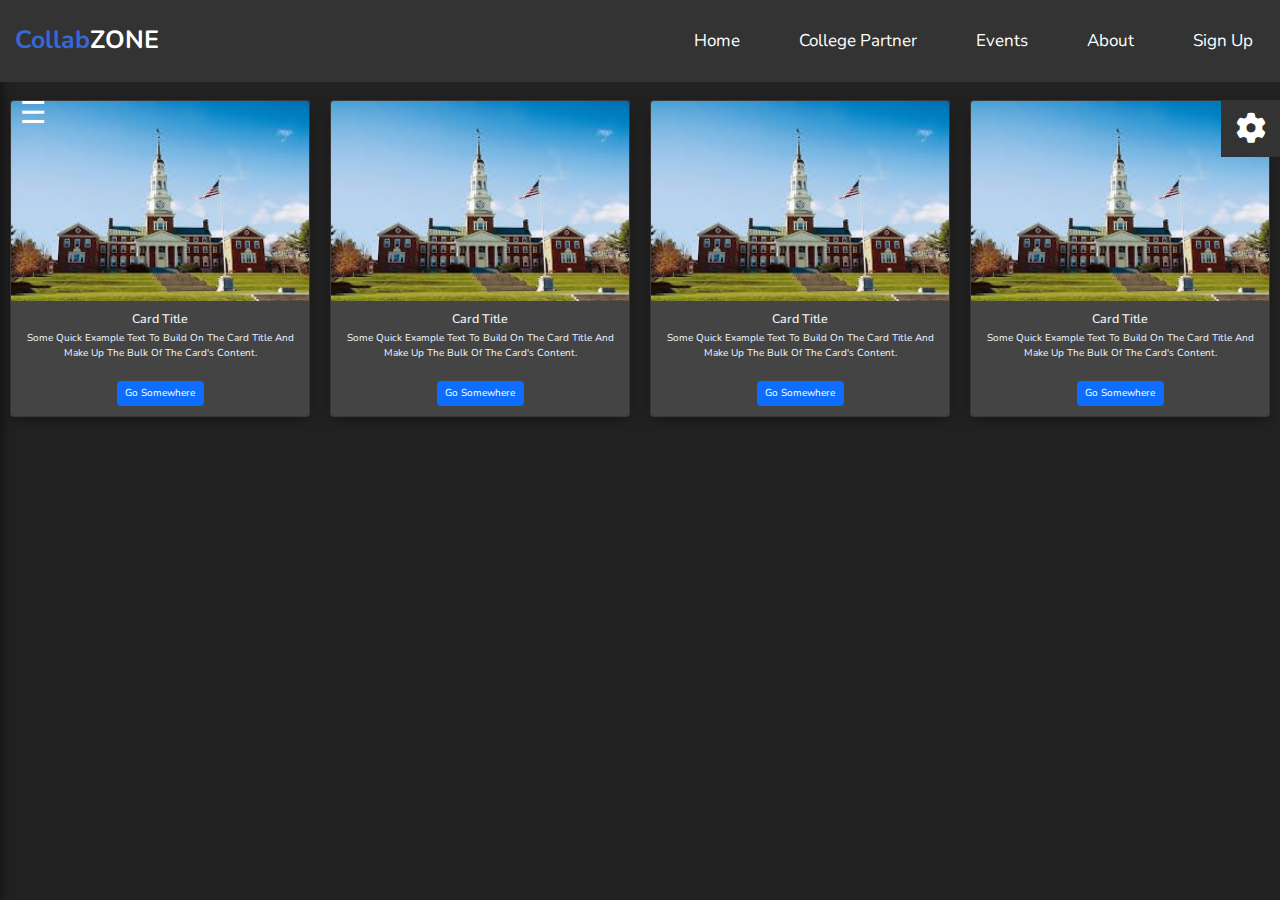
<file: frontend/Social_Media/event.html>
<!DOCTYPE html>
<html lang="en">

<head>
  <meta charset="UTF-8">
  <meta name="viewport" content="width=device-width, initial-scale=1.0">
  <title>Responsive Sidebar</title>
  <link rel="stylesheet" href="event.css">
  <link rel="stylesheet" href="style.css">
  <!-- <link rel="stylesheet" href="style.css"> -->
  <link rel="stylesheet" href="https://cdnjs.cloudflare.com/ajax/libs/font-awesome/6.0.0/css/all.min.css">

  <link href="https://cdn.jsdelivr.net/npm/bootstrap@5.3.3/dist/css/bootstrap.min.css" rel="stylesheet"
    integrity="sha384-QWTKZyjpPEjISv5WaRU9OFeRpok6YctnYmDr5pNlyT2bRjXh0JMhjY6hW+ALEwIH" crossorigin="anonymous">
</head>

<body style="background: #222;">

  <!-- Navr bar -->
  <header class="header">
    <a href="#" class="logo"><span>Collab</span>Zone</a>

    <nav class="navbar">
      <a href="index.html">home</a>
      <a href="#">College Partner</a>
      <a href="#about">Events</a>
      <a href="#gallery">About</a>
      <a href="./SignIn-SignUp-Form-main/index.html">Sign Up</a>
    </nav>


    <div id="menu-bars" class="fas fa-bars"></div>
  </header>

  <!-- Cards -->
  <div class="card-container">
    <div class="card boot-card" style="width: 30rem; background: #444; color: aliceblue;">
      <img src="images/clg1.jpeg" class="card-img-top" alt="...">
      <div class="card-body">
        <h5 class="card-title">Card title</h5>
        <p class="card-text">Some quick example text to build on the card title and make up the bulk of the card's
          content.</p>
        <a href="#" class="btn btn-primary">Go somewhere</a>
      </div>
    </div>

    <div class="card boot-card" style="width: 30rem; background: #444; color: aliceblue;">
      <img src="images/clg1.jpeg" class="card-img-top" alt="...">
      <div class="card-body">
        <h5 class="card-title">Card title</h5>
        <p class="card-text">Some quick example text to build on the card title and make up the bulk of the card's
          content.</p>
        <a href="#" class="btn btn-primary">Go somewhere</a>
      </div>
    </div>

    <div class="card boot-card" style="width: 30rem; background: #444; color: aliceblue;">
      <img src="images/clg1.jpeg" class="card-img-top" alt="...">
      <div class="card-body">
        <h5 class="card-title">Card title</h5>
        <p class="card-text">Some quick example text to build on the card title and make up the bulk of the card's
          content.</p>
        <a href="#" class="btn btn-primary">Go somewhere</a>
      </div>
    </div>

    <div class="card boot-card" style="width: 30rem; background: #444; color: aliceblue;">
      <img src="images/clg1.jpeg" class="card-img-top" alt="...">
      <div class="card-body">
        <h5 class="card-title">Card title</h5>
        <p class="card-text">Some quick example text to build on the card title and make up the bulk of the card's
          content.</p>
        <a href="#" class="btn btn-primary">Go somewhere</a>
      </div>
    </div>

  </div>
  <!-- Sidebar -->
  <button class="menu-btn" id="menu-btn" onclick="toggleSidebar()" style="color: white; margin-top: 7rem;">☰</button>
  <div class="sidebar" id="sidebar">
    <button class="close-btn" id="close-btn" onclick="toggleSidebar()" style="margin-top: 5rem;">&times;</button>
    <a href="#">Previous Events</a>
    <a href="#">Upcoming Events</a>
    <a href="#">Social Feeds</a>
    <a href="#">Help </a>
  </div>

  <!-- Theme Toggler -->
  <div class="theme-toggler">
    <div class="toggle-btn">
      <i class="fas fa-cog"></i>
    </div>

    <h3>Choose Color</h3>

    <div class="buttons">
      <div class="theme-btn" style="background-color: #3867d6;" data-color="#3867d6"></div>
      <div class="theme-btn" style="background-color: #f7b731;" data-color="#f7b731"></div>
      <div class="theme-btn" style="background-color: #ff0033;" data-color="#ff0033"></div>
      <div class="theme-btn" style="background-color: #20bf6b;" data-color="#20bf6b"></div>
      <div class="theme-btn" style="background-color: #fa8231;" data-color="#fa8231"></div>
      <div class="theme-btn" style="background-color: #FC427B;" data-color="#FC427B"></div>
    </div>
  </div>


  <script src="event.js"></script>
  <script src="script.js"></script>
</body>

</html>
</file>
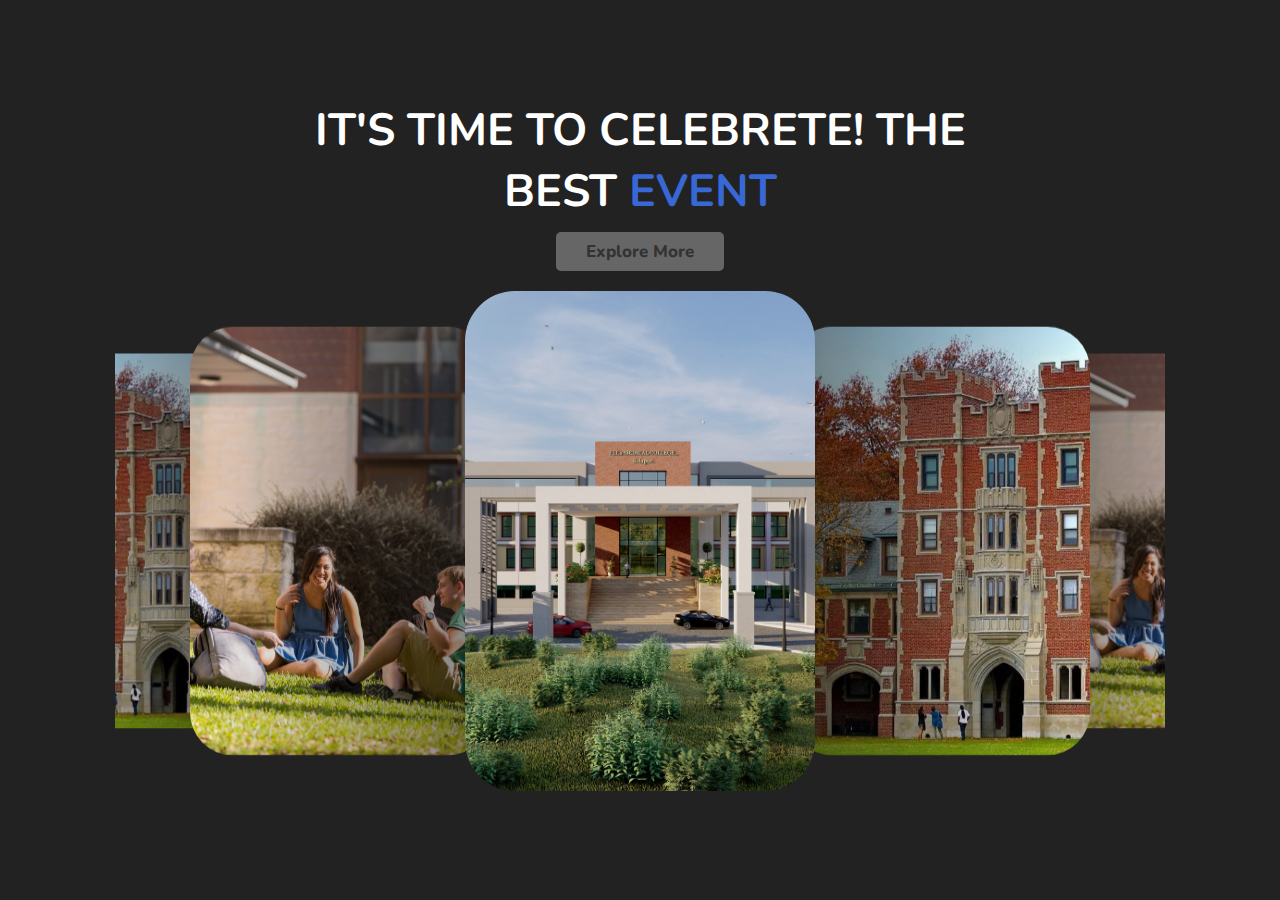
<file: frontend/Social_Media/event2.html>
<!DOCTYPE html>
<html lang="en">

<head>
  <meta charset="UTF-8">
  <meta name="viewport" content="width=device-width, initial-scale=1.0">
  <title>Event Highlights Carousel</title>
  <link rel="stylesheet" href="https://cdnjs.cloudflare.com/ajax/libs/font-awesome/6.0.0/css/all.min.css">

  <link rel="stylesheet" href="https://cdn.jsdelivr.net/npm/swiper@11/swiper-bundle.min.css" />

  <link rel="stylesheet" href="style.css">

</head>

<body>

  <section class="home" id="home">
    <center>
      <div class="content">
        <h3>It's time to celebrete! the best <span>event</span></h3>
        <a href="#" class="btn">Explore more</a>
      </div>
    </center>


    <div class="swiper home-slider">
      <div class="swiper-wrapper wrapper">
        <div class="swiper-slide "><img src="images/slide2.jpg" alt=""></div>
        <div class="swiper-slide "><img src="images/clg2.webp" alt=""></div>
        <div class="swiper-slide "><img src="images/clg3.jpeg" alt=""></div>
        <div class="swiper-slide "><img src="images/slide!.jpeg" alt=""></div>
        <div class="swiper-slide "><img src="images/clg2.webp" alt=""></div>
        <div class="swiper-slide "><img src="images/clg3.jpeg" alt=""></div>


      </div>
    </div>
  </section>
  <!-- <script src="event.js"></script> -->

  <script src="https://cdn.jsdelivr.net/npm/swiper@11/swiper-bundle.min.js"></script>
  <script>
    var swiper = new Swiper(".home-slider", {
      effect: "coverflow",
      grabCursor: true,
      centeredSlides: true,
      slidesPerView: "auto",
      coverflowEffect: {
        rotate: 0,
        stretch: 0,
        depth: 100,
        modifier: 2,
        slideShadows: true,
      },
      loop: true,
      autoplay: {
        delay: 3000,
        disableOnInteraction: false,
      }
    });
  </script>

</body>

</html>
</file>
<file: frontend/style.css>
@import url('https://fonts.googleapis.com/css2?family=Nunito:wght@200;600;700&display=swap');

:root {
  --main-color: #3867d6;
}

* {
  font-family: 'Nunito', sans-serif;
  margin: 0;
  padding: 0;
  box-sizing: border-box;
  outline: none;
  border: none;
  text-decoration: none;
  text-transform: capitalize;
  transition: .2s linear;
}

html {
  font-size: 62.5%;
  overflow-x: hidden;
  scroll-padding-top: 7rem;
  scroll-behavior: smooth;
}

html::-webkit-scrollbar {
  width: 1rem;
}

html::-webkit-scrollbar-track {
  background: #444;
}

html::-webkit-scrollbar-thumb {
  background: var(--main-color);
  border-radius: 5rem;
}

body {
  background: #222;
}

section {
  padding: 2rem 9%;
}

.heading {
  text-align: center;
  padding-bottom: 2rem;
  color: #fff;
  text-transform: uppercase;
  font-size: 4rem;
}

.heading span {
  color: var(--main-color);
  text-transform: uppercase;
}


.btn {
  margin-top: 1rem;
  display: inline-block;
  padding: 0.8rem 3rem;
  font-size: 1.7rem;
  border-radius: 0.5rem;
  background: #666;
  color: #333;
  cursor: pointer;
  font-weight: 800;

}

.btn:hover {
  background-color: var(--main-color);
}


.header {
  position: fixed;
  top: 0;
  left: 0;
  right: 0;
  z-index: 10000;
  background: #333;
  display: flex;
  align-items: center;
  justify-content: space-between;
  padding: 1.5rem;
}

.header .logo {
  font-weight: bolder;
  color: #fff;
  font-size: 2.5rem;
}

.header .logo span {
  color: var(--main-color);
}

.header .navbar a {
  font-size: 1.7rem;
  color: #fff;
  margin-left: 2rem;
}

.header .navbar a:hover {
  color: var(--main-color);
}

#menu-bars {
  font-size: 3rem;
  color: #fff;
  cursor: pointer;
  display: none;

}



.home .content {
  text-align: center;
  padding-top: 6rem;
  margin: 2rem;
  max-width: 70rem;

}

.home .content h3 {
  color: #fff;
  font-size: 4.5rem;
  text-transform: uppercase;
}

.home .content h3 span {
  color: var(--main-color);
  text-transform: uppercase;
}

.home .home-slider .swiper-slide {
  overflow: hidden;
  border-radius: 5rem;
  height: 50rem;
  width: 35rem;

}

.home .home-slider .swiper-slide img {
  height: 100%;
  width: 100%;
  object-fit: cover;
}


.service .box-container {
  display: grid;
  grid-template-columns: repeat(auto-fit, minmax(27rem, 1fr));
  gap: 1.5rem;
}

.service .box-container .box {
  border-radius: .5rem;
  background: #333;
  text-align: center;
  padding: 2.5rem;
}


.service .box-container .box i {
  height: 6rem;
  width: 6rem;
  line-height: 6rem;
  border-radius: 50%;
  font-size: 2.5rem;
  background: var(--main-color);
  color: #fff;
}

.service .box-container .box h3 {
  font-size: 2rem;
  color: #fff;
  padding: 1rem 0;
}

.service .box-container .box p {
  font-size: 1.4rem;
  color: #eee;
  line-height: 1.8;
}

.theme-toggler {
  position: fixed;
  top: 10rem;
  right: -20rem;
  background: #333;
  z-index: 1000;
  width: 20rem;
  text-align: center;
}

.theme-toggler h3 {
  color: #fff;
  padding: 1rem 0;
  font-size: 2rem;
}

.theme-toggler.active {
  right: 0;
}

.theme-toggler .buttons {
  display: flex;
  justify-content: center;
  flex-wrap: wrap;
  gap: 1rem;
  padding: 1rem;
}

.theme-toggler .buttons .theme-btn {
  height: 5rem;
  width: 5rem;
  border-radius: 50%;
  cursor: pointer;
}

.theme-toggler .toggle-btn {
  position: absolute;
  top: 0;
  left: -5.9rem;
  padding: 1.3rem 1.5rem;
  background: #333;
  cursor: pointer;
}

.theme-toggler .toggle-btn i {
  color: #fff;
  font-size: 3rem;
  animation: spin 4s linear infinite;
}

@keyframes spin {
  0% {
    transform: rotate(360deg);
  }
}

/* footer */
/* Footer Styles */
.footer {
  background: #2e2e2e;
  color: #fff;
  padding: 3rem 0;
  text-align: center;
}

.footer .container {
  display: flex;
  flex-wrap: wrap;
  justify-content: space-between;
  max-width: 1100px;
  margin: auto;
  padding: 0 2rem;
}

.footer .footer-box {
  flex: 1;
  min-width: 250px;
  margin: 1rem 0;
}

.footer h3 {
  font-size: 2rem;
  margin-bottom: 1rem;
}

.footer h3 span {
  color: var(--main-color);
}

.footer p {
  font-size: 1.5rem;
  color: #ccc;
}

.footer a {
  display: block;
  color: #ccc;
  font-size: 1.5rem;
  margin-bottom: 0.5rem;
  transition: 0.3s;
}

.footer a:hover {
  color: var(--main-color);
}

.social-links {
  display: flex;
  justify-content: center;
  gap: 1rem;
}

.social-links a {
  font-size: 2rem;
  color: #fff;
  transition: 0.3s;
}

.social-links a:hover {
  color: var(--main-color);
}

.footer-bottom {
  margin-top: 2rem;
  font-size: 1.4rem;
  color: #ccc;
  padding-top: 1rem;
  border-top: 1px solid #444;
}

/* Responsive */
@media (max-width: 768px) {
  .footer .container {
    flex-direction: column;
    text-align: center;
  }

  .footer .footer-box {
    margin: 1rem auto;
  }
}

/* footer end */



/* Media queries */

@media (max-width : 991px) {
  html {
    font-size: 55%;
  }

  .header {
    padding: 1.5rem 2rem;
  }
}

@media (max-width:768px) {
  #menu-bars {
    display: initial;
  }

  .header .navbar {
    position: absolute;
    top: 100%;
    left: 0;
    right: 0;
    background: #333;
    clip-path: polygon(0 0, 100% 0, 100% 0, 0 0);
    /* Initially hidden */
    transition: clip-path 0.3s ease-in-out;
    z-index: 10001;
  }

  section {
    padding: 2rem;
  }

  .header .navbar.active {
    clip-path: polygon(0 0, 100% 0, 100% 100%, 0 100%);
  }

  .fa-times {
    transform: rotate(180deg);
  }

  .header .navbar a {
    display: flex;
    background: #222;
    border-radius: 0.5rem;
    padding: 1.3rem;
    margin: 1.3rem;
    font-size: 2rem;

  }

  .home .content h3 {
    font-size: 4rem;
  }
}


@media (max-width : 450px) {
  html {
    font-size: 50%;
  }

  .header {
    padding: 1.5rem 2rem;
  }

  .home .home-slider .swiper-slide {
    width: 27rem;
  }
}
</file>
<file: frontend/Social_Media/style.css>
@import url('https://fonts.googleapis.com/css2?family=Nunito:wght@200;600;700&display=swap');

:root {
  --main-color: #3867d6;
}

* {
  font-family: 'Nunito', sans-serif;
  margin: 0;
  padding: 0;
  box-sizing: border-box;
  outline: none;
  border: none;
  text-decoration: none;
  text-transform: capitalize;
  transition: .2s linear;
}

html {
  font-size: 62.5%;
  overflow-x: hidden;
  scroll-padding-top: 7rem;
  scroll-behavior: smooth;
}

html::-webkit-scrollbar {
  width: 1rem;
}

html::-webkit-scrollbar-track {
  background: #444;
}

html::-webkit-scrollbar-thumb {
  background: var(--main-color);
  border-radius: 5rem;
}

body {
  background: #222;
}

section {
  padding: 2rem 9%;
}

.heading {
  text-align: center;
  padding-bottom: 2rem;
  color: #fff;
  text-transform: uppercase;
  font-size: 4rem;
}

.heading span {
  color: var(--main-color);
  text-transform: uppercase;
}


.btn {
  margin-top: 1rem;
  display: inline-block;
  padding: 0.8rem 3rem;
  font-size: 1.7rem;
  border-radius: 0.5rem;
  background: #666;
  color: #333;
  cursor: pointer;
  font-weight: 800;

}

.btn:hover {
  background-color: var(--main-color);
}


.header {
  position: fixed;
  top: 0;
  left: 0;
  right: 0;
  z-index: 10000;
  background: #333;
  display: flex;
  align-items: center;
  justify-content: space-between;
  padding: 1.5rem;
}

.header .logo {
  font-weight: bolder;
  color: #fff;
  font-size: 2.5rem;
}

.header .logo span {
  color: var(--main-color);
}

.header .navbar a {
  font-size: 1.7rem;
  color: #fff;
  margin-left: 2rem;
}

.header .navbar a:hover {
  color: var(--main-color);
}

#menu-bars {
  font-size: 3rem;
  color: #fff;
  cursor: pointer;
  display: none;

}



.home .content {
  text-align: center;
  padding-top: 6rem;
  margin: 2rem;
  max-width: 70rem;

}

.home .content h3 {
  color: #fff;
  font-size: 4.5rem;
  text-transform: uppercase;
}

.home .content h3 span {
  color: var(--main-color);
  text-transform: uppercase;
}

.home .home-slider .swiper-slide {
  overflow: hidden;
  border-radius: 5rem;
  height: 50rem;
  width: 35rem;

}

.home .home-slider .swiper-slide img {
  height: 100%;
  width: 100%;
  object-fit: cover;
}


.service .box-container {
  display: grid;
  grid-template-columns: repeat(auto-fit, minmax(27rem, 1fr));
  gap: 1.5rem;
}

.service .box-container .box {
  border-radius: .5rem;
  background: #333;
  text-align: center;
  padding: 2.5rem;
}


.service .box-container .box i {
  height: 6rem;
  width: 6rem;
  line-height: 6rem;
  border-radius: 50%;
  font-size: 2.5rem;
  background: var(--main-color);
  color: #fff;
}

.service .box-container .box h3 {
  font-size: 2rem;
  color: #fff;
  padding: 1rem 0;
}

.service .box-container .box p {
  font-size: 1.4rem;
  color: #eee;
  line-height: 1.8;
}

.theme-toggler {
  position: fixed;
  top: 10rem;
  right: -20rem;
  background: #333;
  z-index: 1000;
  width: 20rem;
  text-align: center;
}

.theme-toggler h3 {
  color: #fff;
  padding: 1rem 0;
  font-size: 2rem;
}

.theme-toggler.active {
  right: 0;
}

.theme-toggler .buttons {
  display: flex;
  justify-content: center;
  flex-wrap: wrap;
  gap: 1rem;
  padding: 1rem;
}

.theme-toggler .buttons .theme-btn {
  height: 5rem;
  width: 5rem;
  border-radius: 50%;
  cursor: pointer;
}

.theme-toggler .toggle-btn {
  position: absolute;
  top: 0;
  left: -5.9rem;
  padding: 1.3rem 1.5rem;
  background: #333;
  cursor: pointer;
}

.theme-toggler .toggle-btn i {
  color: #fff;
  font-size: 3rem;
  animation: spin 4s linear infinite;
}

@keyframes spin {
  0% {
    transform: rotate(360deg);
  }
}

/* footer */
/* Footer Styles */
.footer {
  background: #2e2e2e;
  color: #fff;
  padding: 3rem 0;
  text-align: center;
}

.footer .container {
  display: flex;
  flex-wrap: wrap;
  justify-content: space-between;
  max-width: 1100px;
  margin: auto;
  padding: 0 2rem;
}

.footer .footer-box {
  flex: 1;
  min-width: 250px;
  margin: 1rem 0;
}

.footer h3 {
  font-size: 2rem;
  margin-bottom: 1rem;
}

.footer h3 span {
  color: var(--main-color);
}

.footer p {
  font-size: 1.5rem;
  color: #ccc;
}

.footer a {
  display: block;
  color: #ccc;
  font-size: 1.5rem;
  margin-bottom: 0.5rem;
  transition: 0.3s;
}

.footer a:hover {
  color: var(--main-color);
}

.social-links {
  display: flex;
  justify-content: center;
  gap: 1rem;
}

.social-links a {
  font-size: 2rem;
  color: #fff;
  transition: 0.3s;
}

.social-links a:hover {
  color: var(--main-color);
}

.footer-bottom {
  margin-top: 2rem;
  font-size: 1.4rem;
  color: #ccc;
  padding-top: 1rem;
  border-top: 1px solid #444;
}

/* Responsive */
@media (max-width: 768px) {
  .footer .container {
    flex-direction: column;
    text-align: center;
  }

  .footer .footer-box {
    margin: 1rem auto;
  }
}

/* footer end */



/* Media queries */

@media (max-width : 991px) {
  html {
    font-size: 55%;
  }

  .header {
    padding: 1.5rem 2rem;
  }
}

@media (max-width:768px) {
  #menu-bars {
    display: initial;
  }

  .header .navbar {
    position: absolute;
    top: 100%;
    left: 0;
    right: 0;
    background: #333;
    clip-path: polygon(0 0, 100% 0, 100% 0, 0 0);
    /* Initially hidden */
    transition: clip-path 0.3s ease-in-out;
    z-index: 10001;
  }

  section {
    padding: 2rem;
  }

  .header .navbar.active {
    clip-path: polygon(0 0, 100% 0, 100% 100%, 0 100%);
  }

  .fa-times {
    transform: rotate(180deg);
  }

  .header .navbar a {
    display: flex;
    background: #222;
    border-radius: 0.5rem;
    padding: 1.3rem;
    margin: 1.3rem;
    font-size: 2rem;

  }

  .home .content h3 {
    font-size: 4rem;
  }
}


@media (max-width : 450px) {
  html {
    font-size: 50%;
  }

  .header {
    padding: 1.5rem 2rem;
  }

  .home .home-slider .swiper-slide {
    width: 27rem;
  }
}
</file>
<file: frontend/admin.css>
@import url('https://fonts.googleapis.com/css2?family=Poppins:wght@200;300;400;500;600;700&display=swap');

* {
  margin: 0;
  padding: 0;
  box-sizing: border-box;
  font-family: 'Poppins', sans-serif;
}

body {
  height: max-content;
  display: flex;
  justify-content: center;
  align-items: center;
  padding: 10px;
  background: linear-gradient(135deg, #333, #666);
}

.container {
  max-width: 700px;
  width: 100%;
  background-color: #fff;
  padding: 25px 30px;
  border-radius: 5px;
  box-shadow: 0 5px 10px rgba(0, 0, 0, 0.15);
}

.container .title {
  font-size: 25px;
  font-weight: 500;
  position: relative;
}

.container .title::before {
  content: "";
  position: absolute;
  left: 0;
  bottom: 0;
  height: 3px;
  width: 30px;
  border-radius: 5px;
  background: linear-gradient(135deg, #333, #666);
}

.content form .user-details {
  display: flex;
  flex-wrap: wrap;
  justify-content: space-between;
  margin: 20px 0 12px 0;
}

form .user-details .input-box {
  margin-bottom: 15px;
  width: calc(100% / 2 - 20px);
}

form .input-box span.details {
  display: block;
  font-weight: 500;
  margin-bottom: 5px;
}

.user-details .input-box input {
  height: 45px;
  width: 100%;
  outline: none;
  font-size: 16px;
  border-radius: 5px;
  padding-left: 15px;
  border: 1px solid #ccc;
  border-bottom-width: 2px;
  transition: all 0.3s ease;
}

.user-details .input-box input:focus,
.user-details .input-box input:valid {
  border-color: #666;
}

form .gender-details .gender-title {
  font-size: 20px;
  font-weight: 500;
}

form .category {
  display: flex;
  width: 80%;
  margin: 14px 0;
  justify-content: space-between;
}

form .category label {
  display: flex;
  align-items: center;
  cursor: pointer;
}

form .category label .dot {
  height: 18px;
  width: 18px;
  border-radius: 50%;
  margin-right: 10px;
  background: #d9d9d9;
  border: 5px solid transparent;
  transition: all 0.3s ease;
}

#dot-1:checked~.category label .one,
#dot-2:checked~.category label .two,
#dot-3:checked~.category label .three {
  background: #333;
  border-color: #d9d9d9;
}

form input[type="radio"] {
  display: none;
}

form .button {
  height: 45px;
  margin: 35px 0
}

form .button input {
  height: 100%;
  width: 100%;
  border-radius: 5px;
  border: none;
  color: #fff;
  font-size: 18px;
  font-weight: 500;
  letter-spacing: 1px;
  cursor: pointer;
  transition: all 0.3s ease;
  background: linear-gradient(135deg, #2e2f30, #2b232e);
}

form .button input:hover {
  background: linear-gradient(-135deg, #2e2f30, #2b232e);
}


textarea {
  width: 100%;
  padding: 10px;
  border: 1px solid #ccc;
  border-radius: 4px;
  box-sizing: border-box;
  resize: vertical;
  /* Allows vertical resizing only */
}

/* Responsive media query code for mobile devices */
@media(max-width: 584px) {
  .container {
    max-width: 100%;
  }

  form .user-details .input-box {
    margin-bottom: 15px;
    width: 100%;
  }

  form .category {
    width: 100%;
  }

  .content form .user-details {
    max-height: 300px;
    overflow-y: scroll;
  }

  .user-details::-webkit-scrollbar {
    width: 5px;
  }
}

/* Responsive media query code for mobile devices */
@media(max-width: 459px) {
  .container .content .category {
    flex-direction: column;
  }
}
</file>
<file: frontend/event.css>
/* Reset and Global Styles */
* {
  margin: 0;
  padding: 0;
  box-sizing: border-box;
  font-family: 'Poppins', sans-serif;
}

:root {
  --main-color: #3867d6;
}


body {
  background: linear-gradient(135deg, #1e1e2f, #3a3a5e);
  color: white;
  display: flex;
  flex-direction: column;
  align-items: center;
}

/* Header and Navbar */
.header {
  width: 100%;
  background: rgba(34, 34, 34, 0.9);
  color: white;
  padding: 15px 20px;
  text-align: center;
  position: fixed;
  top: 0;
  left: 0;
  z-index: 1000;
  display: flex;
  justify-content: space-between;
  align-items: center;
}

.logo {
  font-size: 24px;
  font-weight: bold;
  text-transform: uppercase;
  color: var(--main-color);
  text-decoration: none;
}

.navbar {
  display: flex;
  gap: 15px;
}

.navbar a {
  color: white;
  text-decoration: none;
  font-size: 18px;
  padding: 8px 12px;
  transition: 0.3s;
}

.navbar a:hover {
  border-radius: 5px;
  color: white;
}

/* Sidebar */
.sidebar {
  width: 250px;
  height: 100vh;
  background: rgba(51, 51, 51, 0.95);
  position: fixed;
  left: -250px;
  top: 0;
  transition: left 0.4s ease-in-out;
  padding-top: 100px;
  display: flex;
  flex-direction: column;
  box-shadow: 2px 0 10px rgba(0, 0, 0, 0.5);
}

.sidebar a {
  display: block;
  color: white;
  padding: 15px;
  text-decoration: none;
  transition: 0.3s;
  font-size: 18px;
}

.sidebar a:hover {
  background: var(--main-color);
}

.sidebar.open {
  left: 0;
}

/* Sidebar Toggle Button */
.menu-btn {
  position: fixed;
  left: 20px;
  top: 20px;
  font-size: 30px;
  cursor: pointer;
  background: none;
  border: none;
  color: white;
  z-index: 1100;
  transition: 0.3s;
}

.menu-btn:hover {
  color: var(--main-color);
}

/* Close Button */
.close-btn {
  font-size: 30px;
  background: none;
  border: none;
  color: white;
  cursor: pointer;
  position: absolute;
  top: 20px;
  right: 20px;
}

.close-btn:hover {
  color: var(--main-color);
}

/* Cards */
.card-container {
  display: flex;
  flex-wrap: wrap;
  justify-content: center;
  margin-top: 100px;
  gap: 100px;
}

.boot-card {
  width: 300px;
  background: rgba(68, 68, 68, 0.9);
  color: aliceblue;
  border-radius: 15px;
  overflow: hidden;
  box-shadow: 0 5px 15px rgba(0, 0, 0, 0.3);
  transition: transform 0.3s ease-in-out;
}

.boot-card:hover {
  transform: scale(1.05);
  box-shadow: 0 10px 20px var(--main-color);
  ;
}

.card-img-top {
  width: 100%;
  height: 200px;
  object-fit: cover;
  transition: 0.3s;
}

.card-img-top:hover {
  transform: scale(1.1);
}

.card-body {
  padding: 15px;
  text-align: center;
}

.btn-primary {
  background: #ff4d4d;
  border: none;
  padding: 10px 15px;
  font-size: 16px;
  border-radius: 8px;
  cursor: pointer;
  transition: 0.3s;
}

.btn-primary:hover {
  color: var(--main-color);
}

/* Responsive Design */
@media (max-width: 600px) {
  .sidebar {
    width: 200px;
  }

  .menu-btn {
    left: 10px;
    top: 10px;
  }

  .sidebar a {
    font-size: 16px;
    padding: 12px;
  }

  .boot-card {
    width: 100%;
    margin: 10px;
  }
}
</file>
<file: frontend/Social_Media/event.css>
/* Reset and Global Styles */
* {
  margin: 0;
  padding: 0;
  box-sizing: border-box;
  font-family: 'Poppins', sans-serif;
}

:root {
  --main-color: #3867d6;
}


body {
  background: linear-gradient(135deg, #1e1e2f, #3a3a5e);
  color: white;
  display: flex;
  flex-direction: column;
  align-items: center;
}

/* Header and Navbar */
.header {
  width: 100%;
  background: rgba(34, 34, 34, 0.9);
  color: white;
  padding: 15px 20px;
  text-align: center;
  position: fixed;
  top: 0;
  left: 0;
  z-index: 1000;
  display: flex;
  justify-content: space-between;
  align-items: center;
}

.logo {
  font-size: 24px;
  font-weight: bold;
  text-transform: uppercase;
  color: var(--main-color);
  text-decoration: none;
}

.navbar {
  display: flex;
  gap: 15px;
}

.navbar a {
  color: white;
  text-decoration: none;
  font-size: 18px;
  padding: 8px 12px;
  transition: 0.3s;
}

.navbar a:hover {
  border-radius: 5px;
  color: white;
}

/* Sidebar */
.sidebar {
  width: 250px;
  height: 100vh;
  background: rgba(51, 51, 51, 0.95);
  position: fixed;
  left: -250px;
  top: 0;
  transition: left 0.4s ease-in-out;
  padding-top: 100px;
  display: flex;
  flex-direction: column;
  box-shadow: 2px 0 10px rgba(0, 0, 0, 0.5);
}

.sidebar a {
  display: block;
  color: white;
  padding: 15px;
  text-decoration: none;
  transition: 0.3s;
  font-size: 18px;
}

.sidebar a:hover {
  background: var(--main-color);
}

.sidebar.open {
  left: 0;
}

/* Sidebar Toggle Button */
.menu-btn {
  position: fixed;
  left: 20px;
  top: 20px;
  font-size: 30px;
  cursor: pointer;
  background: none;
  border: none;
  color: white;
  z-index: 1100;
  transition: 0.3s;
}

.menu-btn:hover {
  color: var(--main-color);
}

/* Close Button */
.close-btn {
  font-size: 30px;
  background: none;
  border: none;
  color: white;
  cursor: pointer;
  position: absolute;
  top: 20px;
  right: 20px;
}

.close-btn:hover {
  color: var(--main-color);
}

/* Cards */
.card-container {
  display: flex;
  flex-wrap: wrap;
  justify-content: center;
  margin-top: 100px;
  gap: 20px;
}

.boot-card {
  width: 300px;
  background: rgba(68, 68, 68, 0.9);
  color: aliceblue;
  border-radius: 15px;
  overflow: hidden;
  box-shadow: 0 5px 15px rgba(0, 0, 0, 0.3);
  transition: transform 0.3s ease-in-out;
}

.boot-card:hover {
  transform: scale(1.05);
  box-shadow: 0 10px 20px var(--main-color);
  ;
}

.card-img-top {
  width: 100%;
  height: 200px;
  object-fit: cover;
  transition: 0.3s;
}

.card-img-top:hover {
  transform: scale(1.1);
}

.card-body {
  padding: 15px;
  text-align: center;
}

.btn-primary {
  background: #ff4d4d;
  border: none;
  padding: 10px 15px;
  font-size: 16px;
  border-radius: 8px;
  cursor: pointer;
  transition: 0.3s;
}

.btn-primary:hover {
  color: var(--main-color);
}

/* Responsive Design */
@media (max-width: 600px) {
  .sidebar {
    width: 200px;
  }

  .menu-btn {
    left: 10px;
    top: 10px;
  }

  .sidebar a {
    font-size: 16px;
    padding: 12px;
  }

  .boot-card {
    width: 100%;
    margin: 10px;
  }
}
</file>
